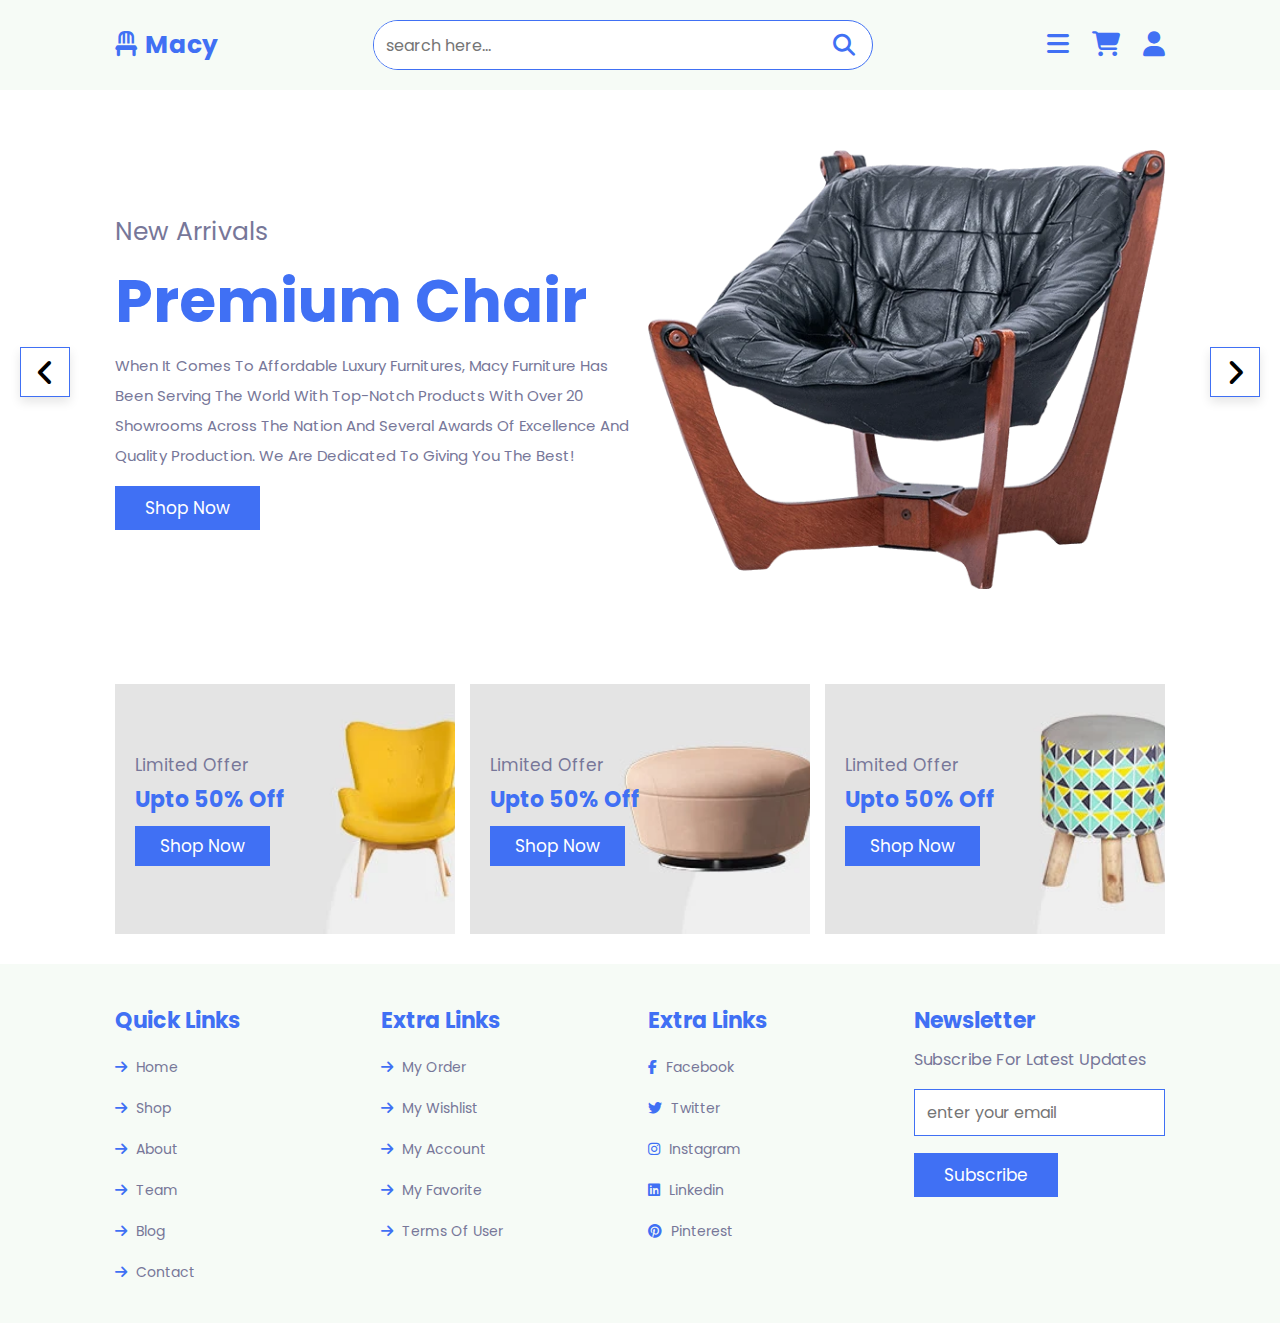
<file: index.html>
<!DOCTYPE html>
<html lang="en">

<head>
  <meta charset="UTF-8" />
  <meta http-equiv="X-UA-Compatible" content="IE=edge" />
  <meta name="viewport" content="width=device-width, initial-scale=1.0" />
  <title>Macy Furniture website</title>

  <!--font awesome-->
  <link rel="stylesheet" href="https://cdnjs.cloudflare.com/ajax/libs/font-awesome/6.2.1/css/all.min.css" />

  <!--css file-->
  <link rel="stylesheet" href="styles.css" />
</head>

<body>
  <!-- header section starts  -->
  <header class="header">
    <a href="index.html" class="logo">
      <i class="fas fa-chair"></i> Macy
    </a>

    <form action="" class="search-form">
      <input type="search" placeholder="search here..." id="search-box" />
      <label for="search-box" class="fas fa-search"></label>
    </form>

    <div class="icons">
      <div id="menu-btn" class="fas fa-bars"></div>
      <div id="search-btn" class="fas fa-search"></div>
      <div id="cart-btn" class="fas fa-shopping-cart"></div>
      <div id="login-btn" class="fas fa-user"></div>
    </div>
  </header>
  <!-- header section ends  -->

  <!-- closer btn  -->
  <div id="closer" class="fas fa-times"></div>
  <!-- navbar  -->
  <nav class="navbar">
    <a href="index.html">home</a>
    <a href="shop.html">shop</a>
    <a href="about.html">about</a>
    <a href="team.html">team</a>
    <a href="blog.html">blog</a>
    <a href="contact.html">contact</a>
  </nav>
  <!-- shopping cart  -->
  <div class="shopping-cart">
    <div class="box">
      <i class="fas fa-times"></i>
      <img src="images/cart-img-1.jpg" alt="" />
      <div class="content">
        <h3>morden furniture</h3>
        <span class="quantity"> 1 </span>
        <span class="multiply"> x </span>
        <span class="price"> $140.00 </span>
      </div>
    </div>

    <div class="box">
      <i class="fas fa-times"></i>
      <img src="images/cart-img-2.jpg" alt="" />
      <div class="content">
        <h3>morden furniture</h3>
        <span class="quantity"> 1 </span>
        <span class="multiply"> x </span>
        <span class="price"> $140.00 </span>
      </div>
    </div>

    <div class="box">
      <i class="fas fa-times"></i>
      <img src="images/cart-img-3.jpg" alt="" />
      <div class="content">
        <h3>morden furniture</h3>
        <span class="quantity"> 1 </span>
        <span class="multiply"> x </span>
        <span class="price"> $140.00 </span>
      </div>
    </div>

    <div class="box">
      <i class="fas fa-times"></i>
      <img src="images/cart-img-4.jpg" alt="" />
      <div class="content">
        <h3>morden furniture</h3>
        <span class="quantity"> 1 </span>
        <span class="multiply"> x </span>
        <span class="price"> $140.00 </span>
      </div>
    </div>

    <h3 class="total">total : <span>$560.00</span></h3>

    <a href="#" class="btn">checkout</a>
  </div>
  <!-- login form  -->
  <div class="login-form">
    <form action="">
      <h3>login form</h3>
      <input type="email" placeholder="email address" class="box" />
      <input type="password" placeholder="password" class="box" />
      <div class="remember">
        <input type="checkbox" name="" id="remember-me" />
        <label for="remember-me">remember me</label>
      </div>
      <input type="submit" value="login now" class="btn" />
      <p>forget password? <a href="#">click here</a></p>
      <p>new here? <a href="#">create account</a></p>
    </form>
  </div>
  <!-- home section starts  -->
  <section class="home">
    <div class="slides-container">
      <div class="slide active">
        <div class="content">
          <span>new arrivals</span>
          <h3>premium chair</h3>
          <p>
            When it comes to affordable luxury furnitures, Macy Furniture has been serving the world with top-notch products with
            over 20 showrooms across the nation and several awards of excellence and quality production. We are
            dedicated to giving you the best!
          </p>
          <a href="#" class="btn">shop now</a>
        </div>
        <div class="image">
          <img src="images/home1.png" alt="" />
        </div>
      </div>

      <div class="slide">
        <div class="content">
          <span>new arrivals</span>
          <h3>premium chair</h3>
          <p>
            When it comes to affordable luxury furnitures, Macy Furniture has been serving the world with top-notch products with
            over 20 showrooms across the nation and several awards of excellence and quality production. We are
            dedicated to giving you the best!
          </p>
          <a href="#" class="btn">shop now</a>
        </div>
        <div class="image">
          <img src="images/home2.png" alt="" />
        </div>
      </div>
    </div>

    <div id="slide-next" onclick="next()" class="fas fa-angle-right"></div>
    <div id="slide-prev" onclick="prev()" class="fas fa-angle-left"></div>
  </section>
  <!-- home section ends -->
  <!-- banner section starts  -->
  <section class="banner-container">
    <div class="banner">
      <img src="images/banner-1.jpg" alt="" />
      <div class="content">
        <span>limited offer</span>
        <h3>upto 50% off</h3>
        <a href="#" class="btn">shop now</a>
      </div>
    </div>

    <div class="banner">
      <img src="images/banner-2.jpg" alt="" />
      <div class="content">
        <span>limited offer</span>
        <h3>upto 50% off</h3>
        <a href="#" class="btn">shop now</a>
      </div>
    </div>

    <div class="banner">
      <img src="images/banner-3.jpg" alt="" />
      <div class="content">
        <span>limited offer</span>
        <h3>upto 50% off</h3>
        <a href="#" class="btn">shop now</a>
      </div>
    </div>
  </section>
  <!-- banner section ends -->
  <!-- footer section  -->
  <section class="footer">
    <div class="box-container">
      <div class="box">
        <h3>quick links</h3>
        <a href="index.html"> <i class="fas fa-arrow-right"></i> home</a>
        <a href="shop.html"> <i class="fas fa-arrow-right"></i> shop</a>
        <a href="about.html"> <i class="fas fa-arrow-right"></i> about</a>
        <a href="team.html"> <i class="fas fa-arrow-right"></i> team</a>
        <a href="blog.html"> <i class="fas fa-arrow-right"></i> blog</a>
        <a href="contact.html"> <i class="fas fa-arrow-right"></i> contact</a>
      </div>

      <div class="box">
        <h3>extra links</h3>
        <a href="#"> <i class="fas fa-arrow-right"></i> my order</a>
        <a href="#"> <i class="fas fa-arrow-right"></i> my wishlist</a>
        <a href="#"> <i class="fas fa-arrow-right"></i> my account</a>
        <a href="#"> <i class="fas fa-arrow-right"></i> my favorite</a>
        <a href="#"> <i class="fas fa-arrow-right"></i> terms of user</a>
      </div>

      <div class="box">
        <h3>extra links</h3>
        <a href="#"> <i class="fab fa-facebook-f"></i> facebook</a>
        <a href="#"> <i class="fab fa-twitter"></i> twitter</a>
        <a href="#"> <i class="fab fa-instagram"></i> instagram</a>
        <a href="#"> <i class="fab fa-linkedin"></i> linkedin</a>
        <a href="#"> <i class="fab fa-pinterest"></i> pinterest</a>
      </div>

      <div class="box">
        <h3>newsletter</h3>
        <p>subscribe for latest updates</p>
        <form action="">
          <input type="email" name="" placeholder="enter your email" id="" />
          <input type="submit" value="subscribe" class="btn" />
        </form>
      </div>
    </div>
  </section>
  <!--script file-->
  <script src="app.js"></script>
</body>

</html>
</file>
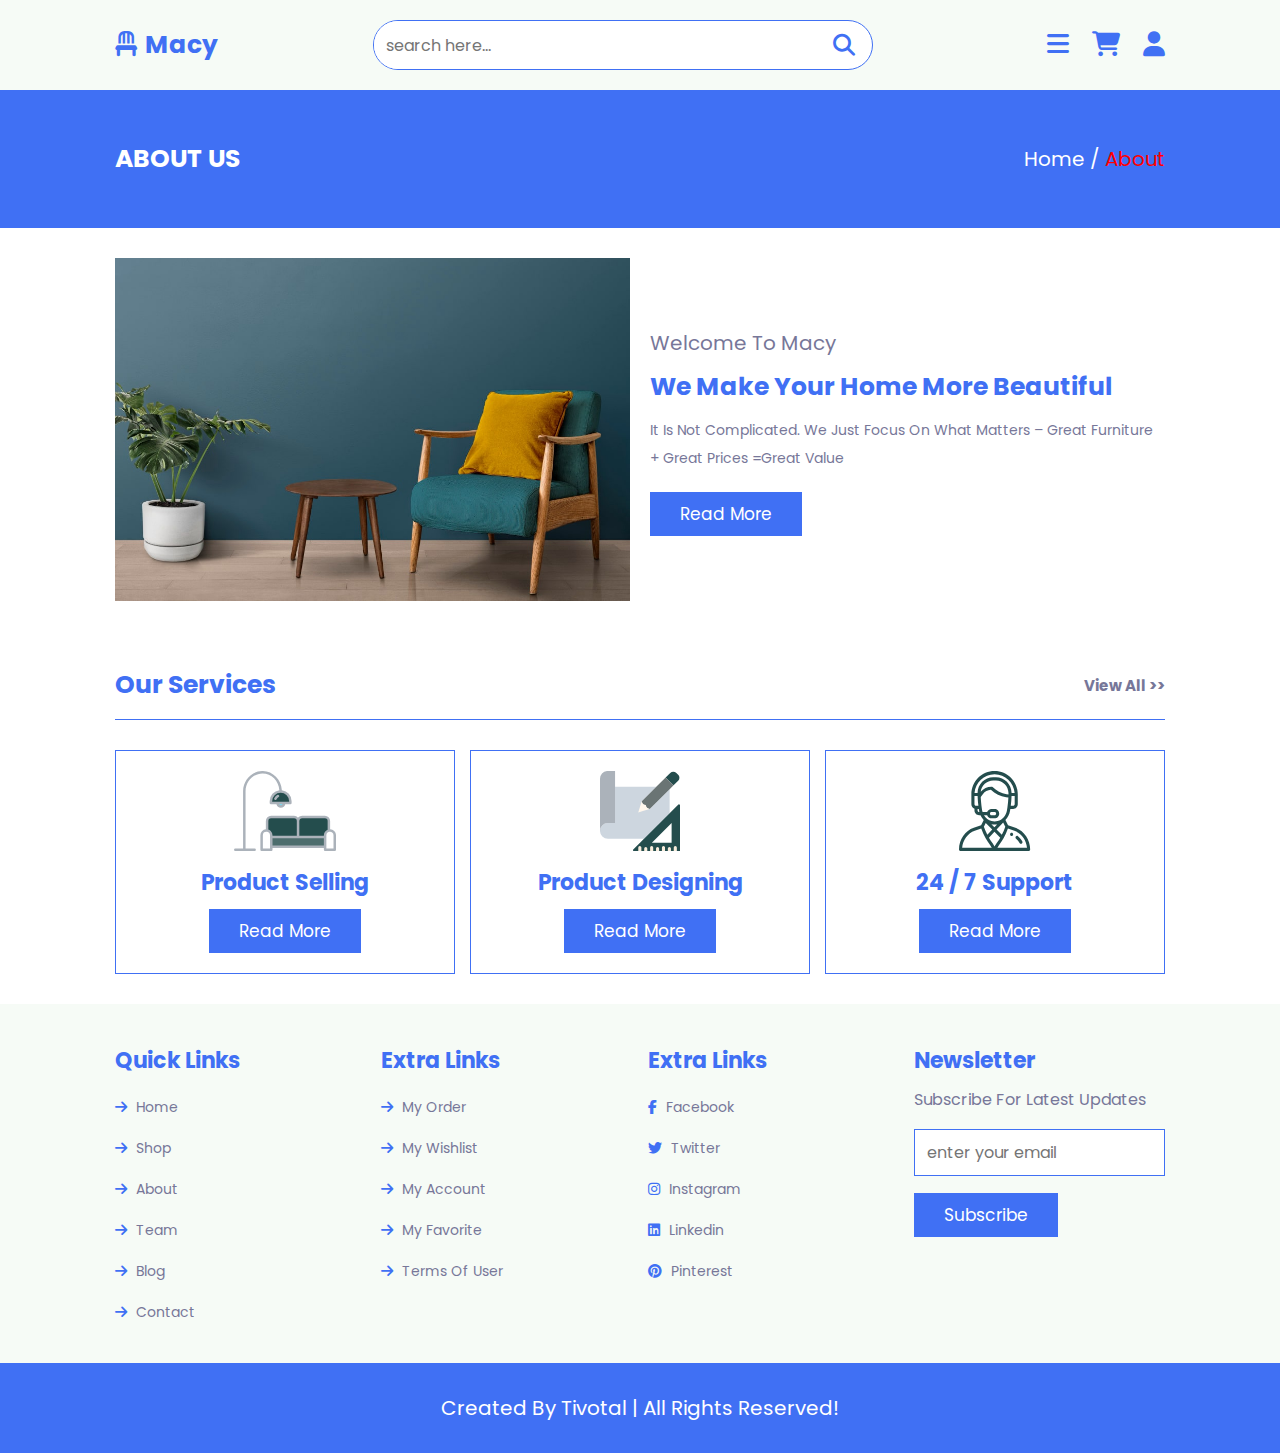
<file: about.html>
<!DOCTYPE html>
<html lang="en">
  <head>
    <meta charset="UTF-8" />
    <meta http-equiv="X-UA-Compatible" content="IE=edge" />
    <meta name="viewport" content="width=device-width, initial-scale=1.0" />
    <title>About - Macy</title>

    <!--font awesome-->
    <link
      rel="stylesheet"
      href="https://cdnjs.cloudflare.com/ajax/libs/font-awesome/6.2.1/css/all.min.css"
    />

    <!--css file-->
    <link rel="stylesheet" href="styles.css" />
  </head>
  <body>
    <!-- header section starts  -->
    <header class="header">
      <a href="index.html" class="logo">
        <i class="fas fa-chair"></i> Macy
      </a>

      <form action="" class="search-form">
        <input type="search" placeholder="search here..." id="search-box" />
        <label for="search-box" class="fas fa-search"></label>
      </form>

      <div class="icons">
        <div id="menu-btn" class="fas fa-bars"></div>
        <div id="search-btn" class="fas fa-search"></div>
        <div id="cart-btn" class="fas fa-shopping-cart"></div>
        <div id="login-btn" class="fas fa-user"></div>
      </div>
    </header>
    <!-- header section ends  -->

    <!-- closer btn  -->
    <div id="closer" class="fas fa-times"></div>
    <!-- navbar  -->
    <nav class="navbar">
      <a href="index.html">home</a>
      <a href="shop.html">shop</a>
      <a href="about.html">about</a>
      <a href="team.html">team</a>
      <a href="blog.html">blog</a>
      <a href="contact.html">contact</a>
    </nav>
    <!-- shopping cart  -->
    <div class="shopping-cart">
      <div class="box">
        <i class="fas fa-times"></i>
        <img src="images/cart-img-1.jpg" alt="" />
        <div class="content">
          <h3>morden furniture</h3>
          <span class="quantity"> 1 </span>
          <span class="multiply"> x </span>
          <span class="price"> $140.00 </span>
        </div>
      </div>

      <div class="box">
        <i class="fas fa-times"></i>
        <img src="images/cart-img-2.jpg" alt="" />
        <div class="content">
          <h3>morden furniture</h3>
          <span class="quantity"> 1 </span>
          <span class="multiply"> x </span>
          <span class="price"> $140.00 </span>
        </div>
      </div>

      <div class="box">
        <i class="fas fa-times"></i>
        <img src="images/cart-img-3.jpg" alt="" />
        <div class="content">
          <h3>morden furniture</h3>
          <span class="quantity"> 1 </span>
          <span class="multiply"> x </span>
          <span class="price"> $140.00 </span>
        </div>
      </div>

      <div class="box">
        <i class="fas fa-times"></i>
        <img src="images/cart-img-4.jpg" alt="" />
        <div class="content">
          <h3>morden furniture</h3>
          <span class="quantity"> 1 </span>
          <span class="multiply"> x </span>
          <span class="price"> $140.00 </span>
        </div>
      </div>

      <h3 class="total">total : <span>$560.00</span></h3>

      <a href="#" class="btn">checkout</a>
    </div>

    <!-- login form  -->
    <div class="login-form">
      <form action="">
        <h3>login form</h3>
        <input type="email" placeholder="email address" class="box" />
        <input type="password" placeholder="password" class="box" />
        <div class="remember">
          <input type="checkbox" name="" id="remember-me" />
          <label for="remember-me">remember me</label>
        </div>
        <input type="submit" value="login now" class="btn" />
        <p>forget password? <a href="#">click here</a></p>
        <p>new here? <a href="#">create account</a></p>
      </form>
    </div>

    <section class="heading">
      <h3>about us</h3>
      <p><a href="index.html">home</a> / <span>about</span></p>
    </section>

    <section class="about">
      <div class="image">
        <img src="images/about-img.jpg" alt="" />
      </div>

      <div class="content">
        <span>welcome to Macy</span>
        <h3>we make your home more beautiful</h3>
        <p>
           It is not complicated. We just focus on what matters – great furniture + great prices =Great Value
        </p>
        <a href="#" class="btn">read more</a>
      </div>
    </section>

    <section class="services">
      <h1 class="title">
        <span>our services</span> <a href="#">view all >></a>
      </h1>

      <div class="box-container">
        <div class="box">
          <img src="images/serv-1.svg" alt="" />
          <h3>product selling</h3>
          <a href="#" class="btn">read more</a>
        </div>

        <div class="box">
          <img src="images/serv-2.svg" alt="" />
          <h3>product designing</h3>
          <a href="#" class="btn">read more</a>
        </div>

        <div class="box">
          <img src="images/serv-3.svg" alt="" />
          <h3>24 / 7 support</h3>
          <a href="#" class="btn">read more</a>
        </div>
      </div>
    </section>

    <!-- footer section  -->
    <section class="footer">
      <div class="box-container">
        <div class="box">
          <h3>quick links</h3>
          <a href="index.html"> <i class="fas fa-arrow-right"></i> home</a>
          <a href="shop.html"> <i class="fas fa-arrow-right"></i> shop</a>
          <a href="about.html"> <i class="fas fa-arrow-right"></i> about</a>
          <a href="team.html"> <i class="fas fa-arrow-right"></i> team</a>
          <a href="blog.html"> <i class="fas fa-arrow-right"></i> blog</a>
          <a href="contact.html"> <i class="fas fa-arrow-right"></i> contact</a>
        </div>

        <div class="box">
          <h3>extra links</h3>
          <a href="#"> <i class="fas fa-arrow-right"></i> my order</a>
          <a href="#"> <i class="fas fa-arrow-right"></i> my wishlist</a>
          <a href="#"> <i class="fas fa-arrow-right"></i> my account</a>
          <a href="#"> <i class="fas fa-arrow-right"></i> my favorite</a>
          <a href="#"> <i class="fas fa-arrow-right"></i> terms of user</a>
        </div>

        <div class="box">
          <h3>extra links</h3>
          <a href="#"> <i class="fab fa-facebook-f"></i> facebook</a>
          <a href="#"> <i class="fab fa-twitter"></i> twitter</a>
          <a href="#"> <i class="fab fa-instagram"></i> instagram</a>
          <a href="#"> <i class="fab fa-linkedin"></i> linkedin</a>
          <a href="#"> <i class="fab fa-pinterest"></i> pinterest</a>
        </div>

        <div class="box">
          <h3>newsletter</h3>
          <p>subscribe for latest updates</p>
          <form action="">
            <input type="email" name="" placeholder="enter your email" id="" />
            <input type="submit" value="subscribe" class="btn" />
          </form>
        </div>
      </div>
    </section>

    <section class="credit">created by Tivotal | all rights reserved!</section>
    <script src="app.js"></script>
  </body>
</html>
</file>
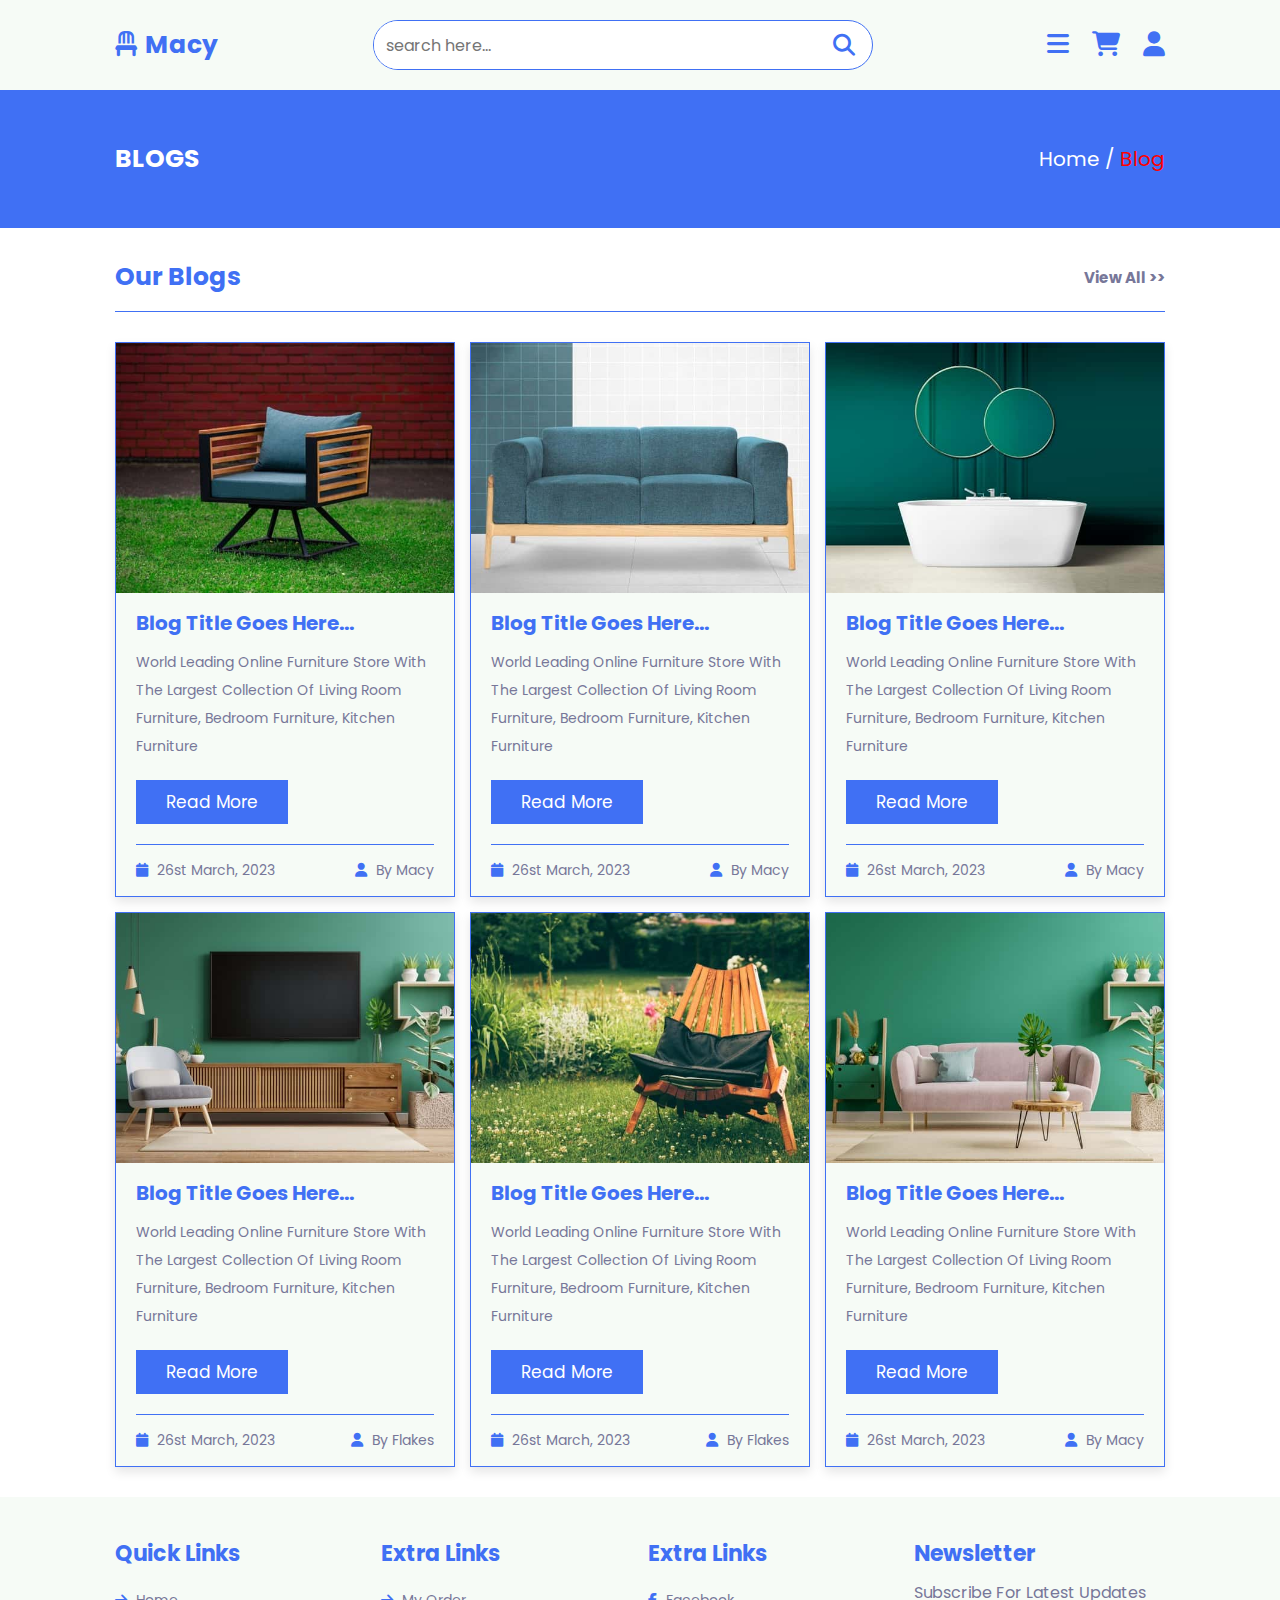
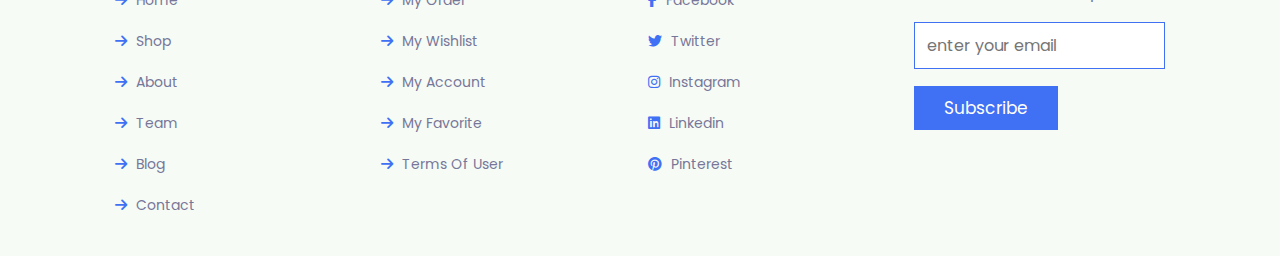
<file: blog.html>
<!DOCTYPE html>
<html lang="en">
  <head>
    <meta charset="UTF-8" />
    <meta http-equiv="X-UA-Compatible" content="IE=edge" />
    <meta name="viewport" content="width=device-width, initial-scale=1.0" />
    <title>Blog - Macy</title>

    <!--font awesome-->
    <link
      rel="stylesheet"
      href="https://cdnjs.cloudflare.com/ajax/libs/font-awesome/6.2.1/css/all.min.css"
    />

    <!--css file-->
    <link rel="stylesheet" href="styles.css" />
  </head>
  <body>
    <!-- header section starts  -->
    <header class="header">
      <a href="index.html" class="logo">
        <i class="fas fa-chair"></i> Macy
      </a>

      <form action="" class="search-form">
        <input type="search" placeholder="search here..." id="search-box" />
        <label for="search-box" class="fas fa-search"></label>
      </form>

      <div class="icons">
        <div id="menu-btn" class="fas fa-bars"></div>
        <div id="search-btn" class="fas fa-search"></div>
        <div id="cart-btn" class="fas fa-shopping-cart"></div>
        <div id="login-btn" class="fas fa-user"></div>
      </div>
    </header>
    <!-- header section ends  -->

    <!-- closer btn  -->

    <div id="closer" class="fas fa-times"></div>

    <!-- navbar  -->
    <nav class="navbar">
      <a href="index.html">home</a>
      <a href="shop.html">shop</a>
      <a href="about.html">about</a>
      <a href="team.html">team</a>
      <a href="blog.html">blog</a>
      <a href="contact.html">contact</a>
    </nav>
    <!-- shopping cart  -->
    <div class="shopping-cart">
      <div class="box">
        <i class="fas fa-times"></i>
        <img src="images/cart-img-1.jpg" alt="" />
        <div class="content">
          <h3>morden furniture</h3>
          <span class="quantity"> 1 </span>
          <span class="multiply"> x </span>
          <span class="price"> $140.00 </span>
        </div>
      </div>

      <div class="box">
        <i class="fas fa-times"></i>
        <img src="images/cart-img-2.jpg" alt="" />
        <div class="content">
          <h3>morden furniture</h3>
          <span class="quantity"> 1 </span>
          <span class="multiply"> x </span>
          <span class="price"> $140.00 </span>
        </div>
      </div>

      <div class="box">
        <i class="fas fa-times"></i>
        <img src="images/cart-img-3.jpg" alt="" />
        <div class="content">
          <h3>morden furniture</h3>
          <span class="quantity"> 1 </span>
          <span class="multiply"> x </span>
          <span class="price"> $140.00 </span>
        </div>
      </div>

      <div class="box">
        <i class="fas fa-times"></i>
        <img src="images/cart-img-4.jpg" alt="" />
        <div class="content">
          <h3>morden furniture</h3>
          <span class="quantity"> 1 </span>
          <span class="multiply"> x </span>
          <span class="price"> $140.00 </span>
        </div>
      </div>

      <h3 class="total">total : <span>$560.00</span></h3>

      <a href="#" class="btn">checkout</a>
    </div>
    <!-- login form  -->
    <div class="login-form">
      <form action="">
        <h3>login form</h3>
        <input type="email" placeholder="email address" class="box" />
        <input type="password" placeholder="password" class="box" />
        <div class="remember">
          <input type="checkbox" name="" id="remember-me" />
          <label for="remember-me">remember me</label>
        </div>
        <input type="submit" value="login now" class="btn" />
        <p>forget password? <a href="#">click here</a></p>
        <p>new here? <a href="#">create account</a></p>
      </form>
    </div>

    <section class="heading">
      <h3>blogs</h3>
      <p><a href="index.html">home</a> / <span>blog</span></p>
    </section>

    <section class="blog">
      <h1 class="title"><span>our blogs</span> <a href="#">view all >></a></h1>

      <div class="box-container">
        <div class="box">
          <div class="image">
            <img src="images/blog-1.jpg" alt="" />
          </div>
          <div class="content">
            <h3>blog title goes here...</h3>
            <p>
              world leading online furniture store with the largest collection of living room furniture, bedroom furniture, kitchen furniture
            </p>
            <a href="#" class="btn">read more</a>
            <div class="icons">
              <a href="#"> <i class="fas fa-calendar"></i> 26st March, 2023 </a>
              <a href="#"> <i class="fas fa-user"></i> by Macy </a>
            </div>
          </div>
        </div>

        <div class="box">
          <div class="image">
            <img src="images/blog-2.jpg" alt="" />
          </div>
          <div class="content">
            <h3>blog title goes here...</h3>
            <p>
              world leading online furniture store with the largest collection of living room furniture, bedroom furniture, kitchen furniture
            </p>
            <a href="#" class="btn">read more</a>
            <div class="icons">
              <a href="#"> <i class="fas fa-calendar"></i> 26st March, 2023 </a>
              <a href="#"> <i class="fas fa-user"></i> by Macy </a>
            </div>
          </div>
        </div>

        <div class="box">
          <div class="image">
            <img src="images/blog-3.jpg" alt="" />
          </div>
          <div class="content">
            <h3>blog title goes here...</h3>
            <p>
              world leading online furniture store with the largest collection of living room furniture, bedroom furniture, kitchen furniture
            </p>
            <a href="#" class="btn">read more</a>
            <div class="icons">
              <a href="#"> <i class="fas fa-calendar"></i> 26st March, 2023 </a>
              <a href="#"> <i class="fas fa-user"></i> by Macy </a>
            </div>
          </div>
        </div>

        <div class="box">
          <div class="image">
            <img src="images/blog-4.jpg" alt="" />
          </div>
          <div class="content">
            <h3>blog title goes here...</h3>
            <p>
              world leading online furniture store with the largest collection of living room furniture, bedroom furniture, kitchen furniture
            </p>
            <a href="#" class="btn">read more</a>
            <div class="icons">
              <a href="#"> <i class="fas fa-calendar"></i> 26st March, 2023 </a>
              <a href="#"> <i class="fas fa-user"></i> by flakes </a>
            </div>
          </div>
        </div>

        <div class="box">
          <div class="image">
            <img src="images/blog-5.jpg" alt="" />
          </div>
          <div class="content">
            <h3>blog title goes here...</h3>
            <p>
              world leading online furniture store with the largest collection of living room furniture, bedroom furniture, kitchen furniture
            </p>
            <a href="#" class="btn">read more</a>
            <div class="icons">
              <a href="#"> <i class="fas fa-calendar"></i> 26st March, 2023 </a>
              <a href="#"> <i class="fas fa-user"></i> by flakes </a>
            </div>
          </div>
        </div>

        <div class="box">
          <div class="image">
            <img src="images/blog-6.jpg" alt="" />
          </div>
          <div class="content">
            <h3>blog title goes here...</h3>
            <p>
              world leading online furniture store with the largest collection of living room furniture, bedroom furniture, kitchen furniture
            </p>
            <a href="#" class="btn">read more</a>
            <div class="icons">
              <a href="#"> <i class="fas fa-calendar"></i> 26st March, 2023 </a>
              <a href="#"> <i class="fas fa-user"></i> by Macy </a>
            </div>
          </div>
        </div>
      </div>
    </section>

    <!-- footer section  -->
    <section class="footer">
      <div class="box-container">
        <div class="box">
          <h3>quick links</h3>
          <a href="index.html"> <i class="fas fa-arrow-right"></i> home</a>
          <a href="shop.html"> <i class="fas fa-arrow-right"></i> shop</a>
          <a href="about.html"> <i class="fas fa-arrow-right"></i> about</a>
          <a href="team.html"> <i class="fas fa-arrow-right"></i> team</a>
          <a href="blog.html"> <i class="fas fa-arrow-right"></i> blog</a>
          <a href="contact.html"> <i class="fas fa-arrow-right"></i> contact</a>
        </div>

        <div class="box">
          <h3>extra links</h3>
          <a href="#"> <i class="fas fa-arrow-right"></i> my order</a>
          <a href="#"> <i class="fas fa-arrow-right"></i> my wishlist</a>
          <a href="#"> <i class="fas fa-arrow-right"></i> my account</a>
          <a href="#"> <i class="fas fa-arrow-right"></i> my favorite</a>
          <a href="#"> <i class="fas fa-arrow-right"></i> terms of user</a>
        </div>

        <div class="box">
          <h3>extra links</h3>
          <a href="#"> <i class="fab fa-facebook-f"></i> facebook</a>
          <a href="#"> <i class="fab fa-twitter"></i> twitter</a>
          <a href="#"> <i class="fab fa-instagram"></i> instagram</a>
          <a href="#"> <i class="fab fa-linkedin"></i> linkedin</a>
          <a href="#"> <i class="fab fa-pinterest"></i> pinterest</a>
        </div>

        <div class="box">
          <h3>newsletter</h3>
          <p>subscribe for latest updates</p>
          <form action="">
            <input type="email" name="" placeholder="enter your email" id="" />
            <input type="submit" value="subscribe" class="btn" />
          </form>
        </div>
      </div>
    </section>
    <script src="app.js"></script>
  </body>
</html>
</file>
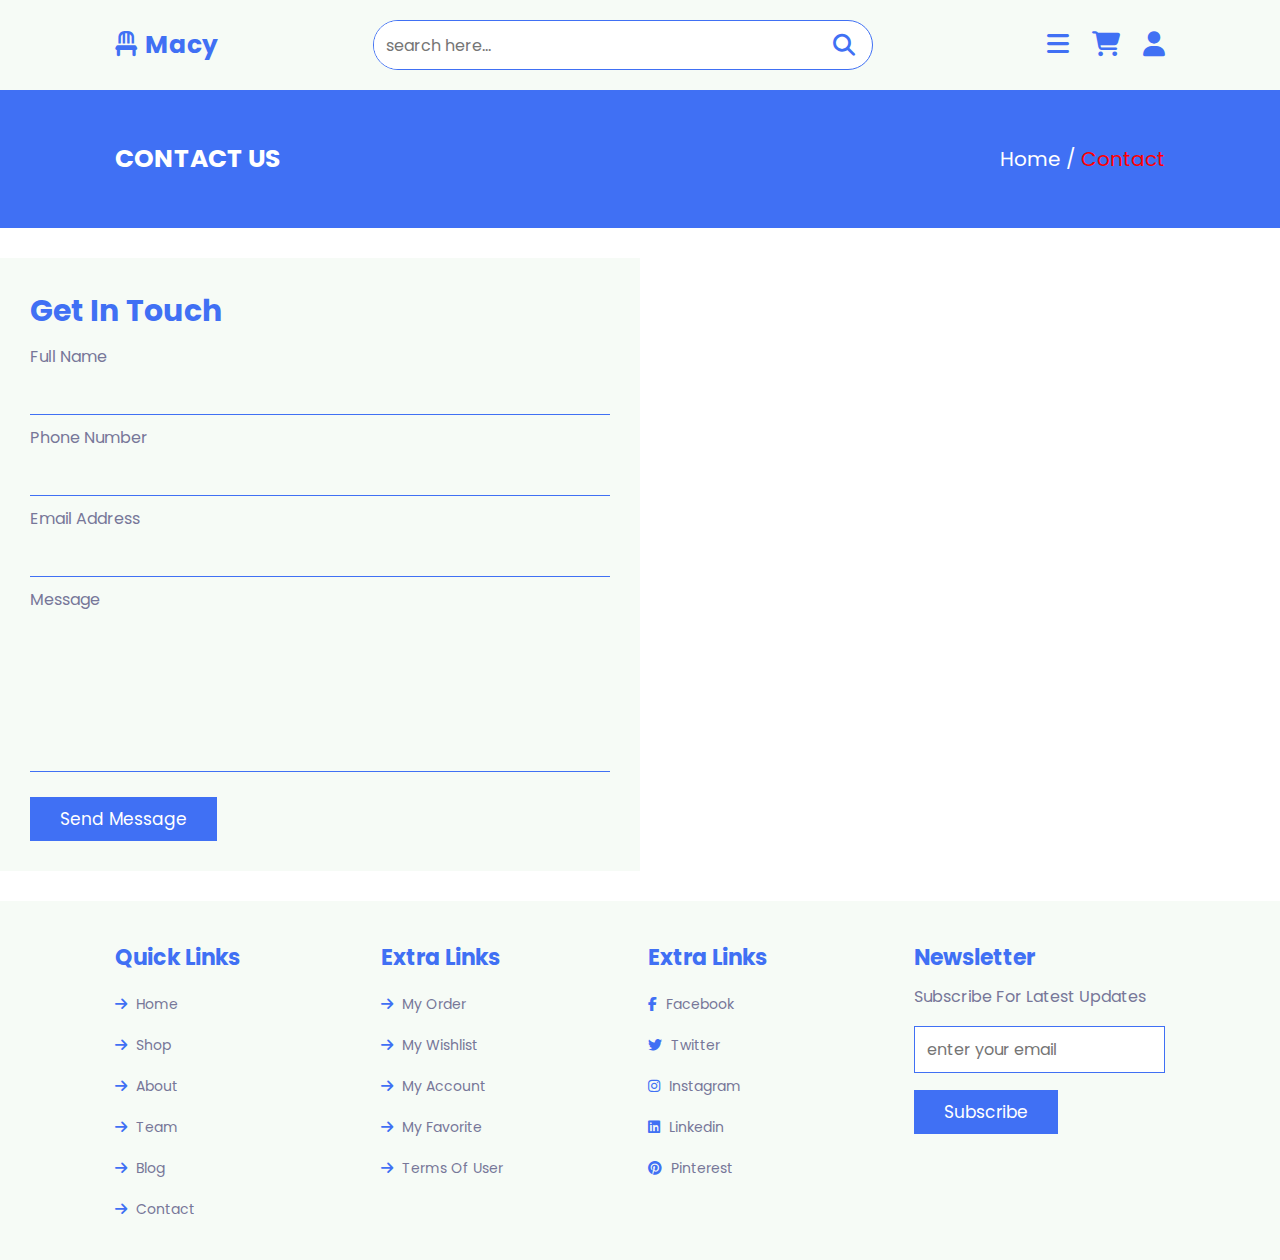
<file: contact.html>
<!DOCTYPE html>
<html lang="en">
  <head>
    <meta charset="UTF-8" />
    <meta http-equiv="X-UA-Compatible" content="IE=edge" />
    <meta name="viewport" content="width=device-width, initial-scale=1.0" />
    <title>Contact - Macy</title>

    <!--font awesome-->
    <link
      rel="stylesheet"
      href="https://cdnjs.cloudflare.com/ajax/libs/font-awesome/6.2.1/css/all.min.css"
    />

    <!--css file-->
    <link rel="stylesheet" href="styles.css" />
  </head>
  <body>
    <!-- header section starts  -->
    <header class="header">
      <a href="index.html" class="logo">
        <i class="fas fa-chair"></i> Macy
      </a>

      <form action="" class="search-form">
        <input type="search" placeholder="search here..." id="search-box" />
        <label for="search-box" class="fas fa-search"></label>
      </form>

      <div class="icons">
        <div id="menu-btn" class="fas fa-bars"></div>
        <div id="search-btn" class="fas fa-search"></div>
        <div id="cart-btn" class="fas fa-shopping-cart"></div>
        <div id="login-btn" class="fas fa-user"></div>
      </div>
    </header>
    <!-- header section ends  -->
    <!-- closer btn  -->
    <div id="closer" class="fas fa-times"></div>
    <!-- navbar  -->
    <nav class="navbar">
      <a href="index.html">home</a>
      <a href="shop.html">shop</a>
      <a href="about.html">about</a>
      <a href="team.html">team</a>
      <a href="blog.html">blog</a>
      <a href="contact.html">contact</a>
    </nav>
    <!-- shopping cart  -->
    <div class="shopping-cart">
      <div class="box">
        <i class="fas fa-times"></i>
        <img src="images/cart-img-1.jpg" alt="" />
        <div class="content">
          <h3>morden furniture</h3>
          <span class="quantity"> 1 </span>
          <span class="multiply"> x </span>
          <span class="price"> $140.00 </span>
        </div>
      </div>

      <div class="box">
        <i class="fas fa-times"></i>
        <img src="images/cart-img-2.jpg" alt="" />
        <div class="content">
          <h3>morden furniture</h3>
          <span class="quantity"> 1 </span>
          <span class="multiply"> x </span>
          <span class="price"> $140.00 </span>
        </div>
      </div>

      <div class="box">
        <i class="fas fa-times"></i>
        <img src="images/cart-img-3.jpg" alt="" />
        <div class="content">
          <h3>morden furniture</h3>
          <span class="quantity"> 1 </span>
          <span class="multiply"> x </span>
          <span class="price"> $140.00 </span>
        </div>
      </div>

      <div class="box">
        <i class="fas fa-times"></i>
        <img src="images/cart-img-4.jpg" alt="" />
        <div class="content">
          <h3>morden furniture</h3>
          <span class="quantity"> 1 </span>
          <span class="multiply"> x </span>
          <span class="price"> $140.00 </span>
        </div>
      </div>

      <h3 class="total">total : <span>$560.00</span></h3>

      <a href="#" class="btn">checkout</a>
    </div>

    <!-- login form  -->

    <div class="login-form">
      <form action="">
        <h3>login form</h3>
        <input type="email" placeholder="email address" class="box" />
        <input type="password" placeholder="password" class="box" />
        <div class="remember">
          <input type="checkbox" name="" id="remember-me" />
          <label for="remember-me">remember me</label>
        </div>
        <input type="submit" value="login now" class="btn" />
        <p>forget password? <a href="#">click here</a></p>
        <p>new here? <a href="#">create account</a></p>
      </form>
    </div>

    <section class="heading">
      <h3>contact us</h3>
      <p><a href="index.html">home</a> / <span>contact</span></p>
    </section>

    <div class="contact">
      <form action="">
        <h3>get in touch</h3>
        <span>full name</span>
        <input type="text" class="box" />
        <span>phone number</span>
        <input type="tel" class="box" />
        <span>email address</span>
        <input type="email" class="box" />
        <span>message</span>
        <textarea class="box" name="" id="" cols="30" rows="10"></textarea>
        <input type="submit" value="send message" class="btn" />
      </form>

      <iframe
        class="map"
        src="https://www.google.com/maps/embed?pb=!1m18!1m12!1m3!1d248849.88653974442!2d77.49085330104764!3d12.953959987466954!2m3!1f0!2f0!3f0!3m2!1i1024!2i768!4f13.1!3m3!1m2!1s0x3bae1670c9b44e6d%3A0xf8dfc3e8517e4fe0!2sBengaluru%2C%20Karnataka!5e0!3m2!1sen!2sin!4v1679054913447!5m2!1sen!2sin"
        allowfullscreen=""
        loading="lazy"
      ></iframe>
    </div>
    <!-- footer section  -->
    <section class="footer">
      <div class="box-container">
        <div class="box">
          <h3>quick links</h3>
          <a href="index.html"> <i class="fas fa-arrow-right"></i> home</a>
          <a href="shop.html"> <i class="fas fa-arrow-right"></i> shop</a>
          <a href="about.html"> <i class="fas fa-arrow-right"></i> about</a>
          <a href="team.html"> <i class="fas fa-arrow-right"></i> team</a>
          <a href="blog.html"> <i class="fas fa-arrow-right"></i> blog</a>
          <a href="contact.html"> <i class="fas fa-arrow-right"></i> contact</a>
        </div>

        <div class="box">
          <h3>extra links</h3>
          <a href="#"> <i class="fas fa-arrow-right"></i> my order</a>
          <a href="#"> <i class="fas fa-arrow-right"></i> my wishlist</a>
          <a href="#"> <i class="fas fa-arrow-right"></i> my account</a>
          <a href="#"> <i class="fas fa-arrow-right"></i> my favorite</a>
          <a href="#"> <i class="fas fa-arrow-right"></i> terms of user</a>
        </div>

        <div class="box">
          <h3>extra links</h3>
          <a href="#"> <i class="fab fa-facebook-f"></i> facebook</a>
          <a href="#"> <i class="fab fa-twitter"></i> twitter</a>
          <a href="#"> <i class="fab fa-instagram"></i> instagram</a>
          <a href="#"> <i class="fab fa-linkedin"></i> linkedin</a>
          <a href="#"> <i class="fab fa-pinterest"></i> pinterest</a>
        </div>

        <div class="box">
          <h3>newsletter</h3>
          <p>subscribe for latest updates</p>
          <form action="">
            <input type="email" name="" placeholder="enter your email" id="" />
            <input type="submit" value="subscribe" class="btn" />
          </form>
        </div>
      </div>
    </section>
    <script src="app.js"></script>
  </body>
</html>
</file>
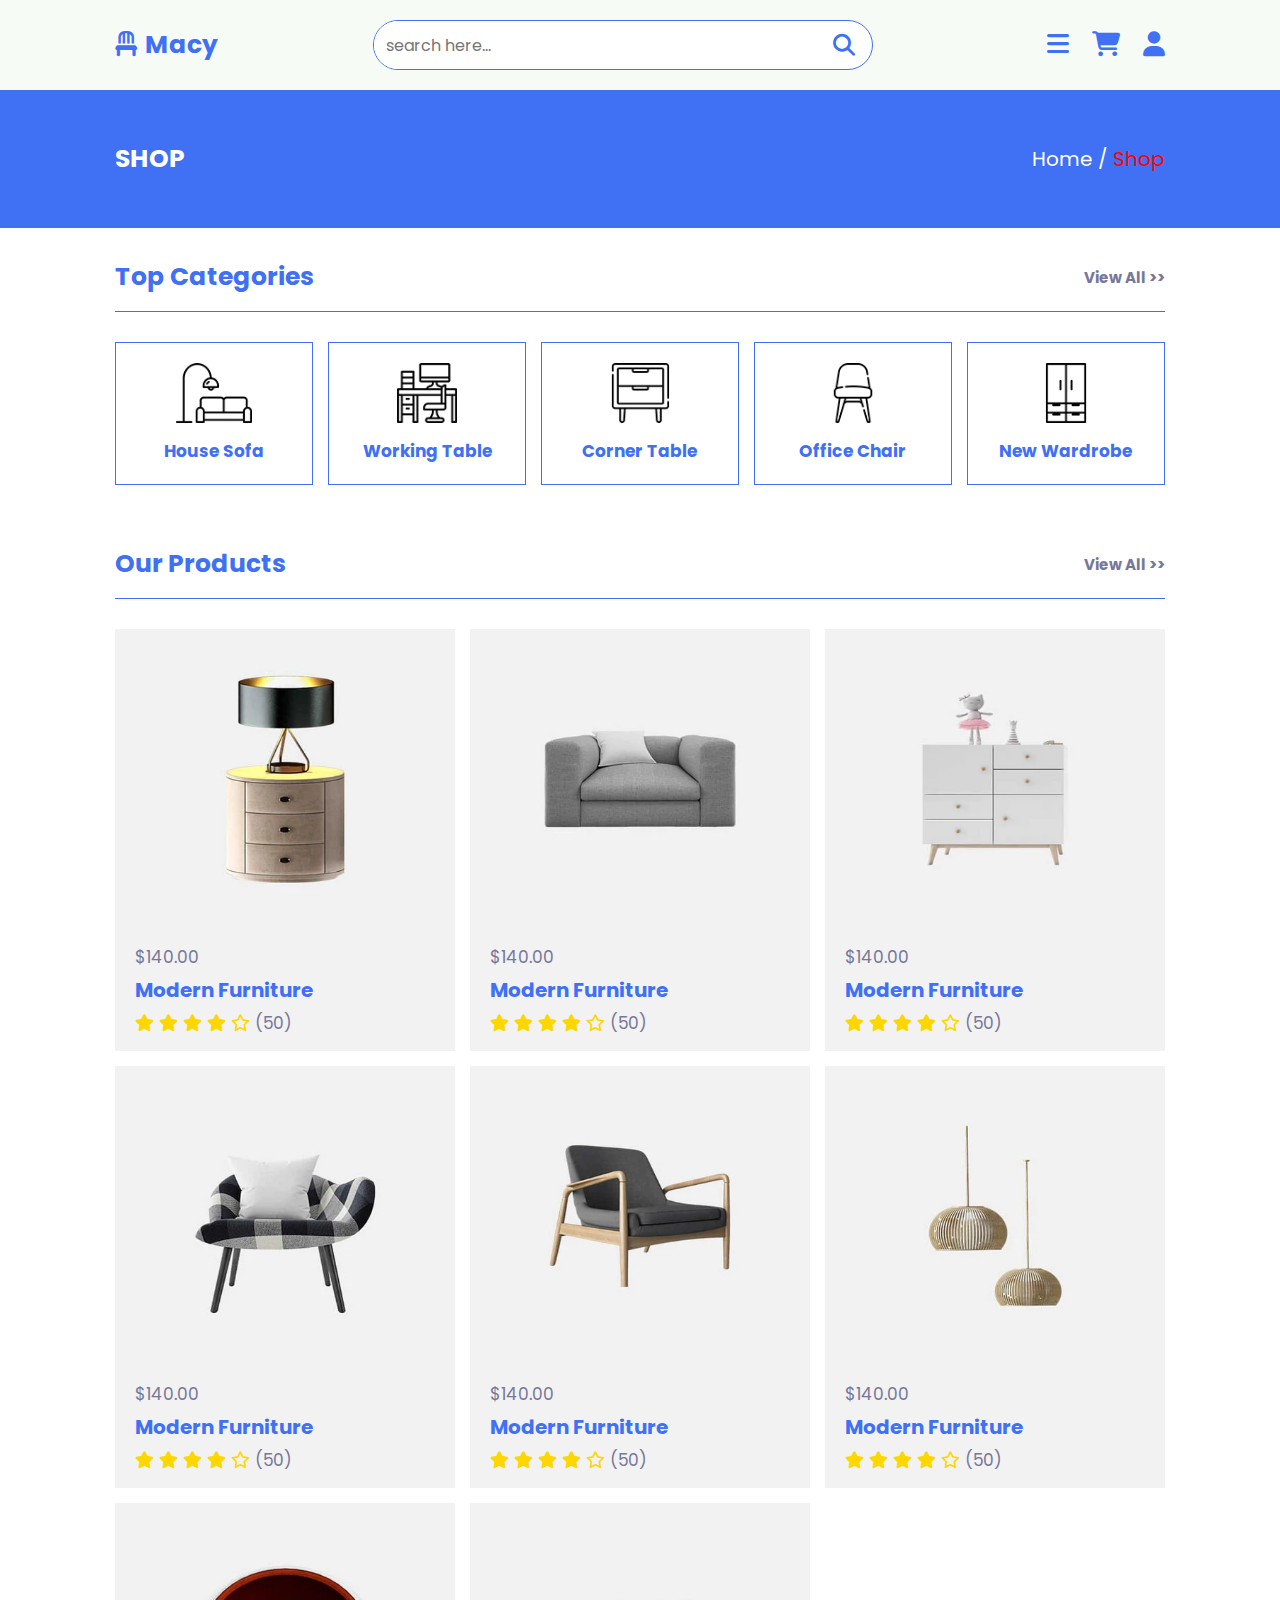
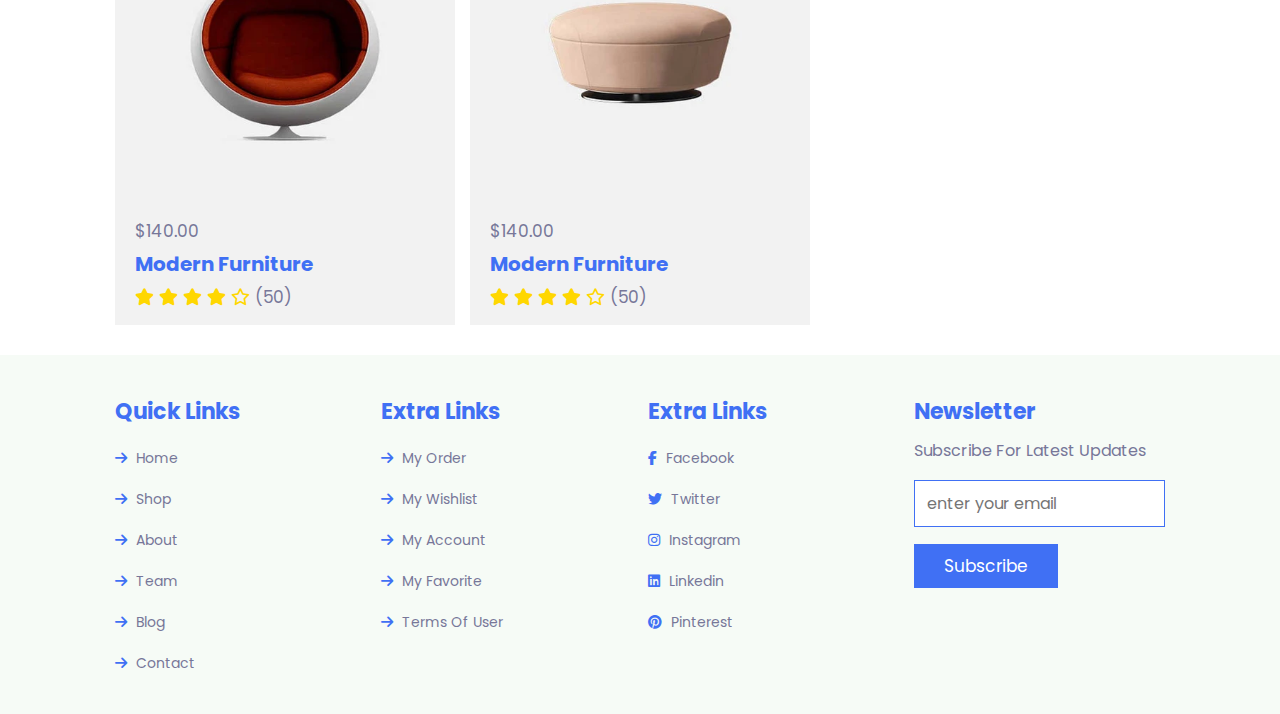
<file: shop.html>
<!DOCTYPE html>
<html lang="en">
  <head>
    <meta charset="UTF-8" />
    <meta http-equiv="X-UA-Compatible" content="IE=edge" />
    <meta name="viewport" content="width=device-width, initial-scale=1.0" />
    <title>Shop - Macy</title>

    <!--font awesome-->
    <link
      rel="stylesheet"
      href="https://cdnjs.cloudflare.com/ajax/libs/font-awesome/6.2.1/css/all.min.css"
    />

    <!--css file-->
    <link rel="stylesheet" href="styles.css" />
  </head>
  <body>
    <!-- header section starts  -->
    <header class="header">
      <a href="index.html" class="logo">
        <i class="fas fa-chair"></i> Macy
      </a>

      <form action="" class="search-form">
        <input type="search" placeholder="search here..." id="search-box" />
        <label for="search-box" class="fas fa-search"></label>
      </form>

      <div class="icons">
        <div id="menu-btn" class="fas fa-bars"></div>
        <div id="search-btn" class="fas fa-search"></div>
        <div id="cart-btn" class="fas fa-shopping-cart"></div>
        <div id="login-btn" class="fas fa-user"></div>
      </div>
    </header>
    <!-- header section ends  -->

    <!-- closer btn  -->
    <div id="closer" class="fas fa-times"></div>
    <!-- navbar  -->

    <nav class="navbar">
      <a href="index.html">home</a>
      <a href="shop.html">shop</a>
      <a href="about.html">about</a>
      <a href="team.html">team</a>
      <a href="blog.html">blog</a>
      <a href="contact.html">contact</a>
    </nav>

    <!-- shopping cart  -->
    <div class="shopping-cart">
      <div class="box">
        <i class="fas fa-times"></i>
        <img src="images/cart-img-1.jpg" alt="" />
        <div class="content">
          <h3>morden furniture</h3>
          <span class="quantity"> 1 </span>
          <span class="multiply"> x </span>
          <span class="price"> $140.00 </span>
        </div>
      </div>

      <div class="box">
        <i class="fas fa-times"></i>
        <img src="images/cart-img-2.jpg" alt="" />
        <div class="content">
          <h3>morden furniture</h3>
          <span class="quantity"> 1 </span>
          <span class="multiply"> x </span>
          <span class="price"> $140.00 </span>
        </div>
      </div>

      <div class="box">
        <i class="fas fa-times"></i>
        <img src="images/cart-img-3.jpg" alt="" />
        <div class="content">
          <h3>morden furniture</h3>
          <span class="quantity"> 1 </span>
          <span class="multiply"> x </span>
          <span class="price"> $140.00 </span>
        </div>
      </div>

      <div class="box">
        <i class="fas fa-times"></i>
        <img src="images/cart-img-4.jpg" alt="" />
        <div class="content">
          <h3>morden furniture</h3>
          <span class="quantity"> 1 </span>
          <span class="multiply"> x </span>
          <span class="price"> $140.00 </span>
        </div>
      </div>

      <h3 class="total">total : <span>$560.00</span></h3>

      <a href="#" class="btn">checkout</a>
    </div>

    <!-- login form  -->

    <div class="login-form">
      <form action="">
        <h3>login form</h3>
        <input type="email" placeholder="email address" class="box" />
        <input type="password" placeholder="password" class="box" />
        <div class="remember">
          <input type="checkbox" name="" id="remember-me" />
          <label for="remember-me">remember me</label>
        </div>
        <input type="submit" value="login now" class="btn" />
        <p>forget password? <a href="#">click here</a></p>
        <p>new here? <a href="#">create account</a></p>
      </form>
    </div>

    <section class="heading">
      <h3>shop</h3>
      <p><a href="index.html">home</a> / <span>shop</span></p>
    </section>

    <section class="category">
      <h1 class="title">
        <span>top categories</span> <a href="#">view all >></a>
      </h1>

      <div class="box-container">
        <a href="#" class="box">
          <img src="images/icon-1.png" alt="" />
          <h3>house sofa</h3>
        </a>

        <a href="#" class="box">
          <img src="images/icon-2.png" alt="" />
          <h3>working table</h3>
        </a>

        <a href="#" class="box">
          <img src="images/icon-3.png" alt="" />
          <h3>corner table</h3>
        </a>

        <a href="#" class="box">
          <img src="images/icon-4.png" alt="" />
          <h3>office chair</h3>
        </a>

        <a href="#" class="box">
          <img src="images/icon-5.png" alt="" />
          <h3>new wardrobe</h3>
        </a>
      </div>
    </section>

    <section class="products">
      <h1 class="title">
        <span>our products</span> <a href="#">view all >></a>
      </h1>

      <div class="box-container">
        <div class="box">
          <div class="icons">
            <a href="#" class="fas fa-shopping-cart"></a>
            <a href="#" class="fas fa-heart"></a>
            <a href="#" class="fas fa-eye"></a>
          </div>
          <div class="image">
            <img src="images/product-1.jpg" alt="" />
          </div>
          <div class="content">
            <div class="price">$140.00</div>
            <h3>modern furniture</h3>
            <div class="stars">
              <i class="fas fa-star"></i>
              <i class="fas fa-star"></i>
              <i class="fas fa-star"></i>
              <i class="fas fa-star"></i>
              <i class="far fa-star"></i>
              <span> (50) </span>
            </div>
          </div>
        </div>

        <div class="box">
          <div class="icons">
            <a href="#" class="fas fa-shopping-cart"></a>
            <a href="#" class="fas fa-heart"></a>
            <a href="#" class="fas fa-eye"></a>
          </div>
          <div class="image">
            <img src="images/product-2.jpg" alt="" />
          </div>
          <div class="content">
            <div class="price">$140.00</div>
            <h3>modern furniture</h3>
            <div class="stars">
              <i class="fas fa-star"></i>
              <i class="fas fa-star"></i>
              <i class="fas fa-star"></i>
              <i class="fas fa-star"></i>
              <i class="far fa-star"></i>
              <span> (50) </span>
            </div>
          </div>
        </div>

        <div class="box">
          <div class="icons">
            <a href="#" class="fas fa-shopping-cart"></a>
            <a href="#" class="fas fa-heart"></a>
            <a href="#" class="fas fa-eye"></a>
          </div>
          <div class="image">
            <img src="images/product-3.jpg" alt="" />
          </div>
          <div class="content">
            <div class="price">$140.00</div>
            <h3>modern furniture</h3>
            <div class="stars">
              <i class="fas fa-star"></i>
              <i class="fas fa-star"></i>
              <i class="fas fa-star"></i>
              <i class="fas fa-star"></i>
              <i class="far fa-star"></i>
              <span> (50) </span>
            </div>
          </div>
        </div>

        <div class="box">
          <div class="icons">
            <a href="#" class="fas fa-shopping-cart"></a>
            <a href="#" class="fas fa-heart"></a>
            <a href="#" class="fas fa-eye"></a>
          </div>
          <div class="image">
            <img src="images/product-4.jpg" alt="" />
          </div>
          <div class="content">
            <div class="price">$140.00</div>
            <h3>modern furniture</h3>
            <div class="stars">
              <i class="fas fa-star"></i>
              <i class="fas fa-star"></i>
              <i class="fas fa-star"></i>
              <i class="fas fa-star"></i>
              <i class="far fa-star"></i>
              <span> (50) </span>
            </div>
          </div>
        </div>

        <div class="box">
          <div class="icons">
            <a href="#" class="fas fa-shopping-cart"></a>
            <a href="#" class="fas fa-heart"></a>
            <a href="#" class="fas fa-eye"></a>
          </div>
          <div class="image">
            <img src="images/product-5.jpg" alt="" />
          </div>
          <div class="content">
            <div class="price">$140.00</div>
            <h3>modern furniture</h3>
            <div class="stars">
              <i class="fas fa-star"></i>
              <i class="fas fa-star"></i>
              <i class="fas fa-star"></i>
              <i class="fas fa-star"></i>
              <i class="far fa-star"></i>
              <span> (50) </span>
            </div>
          </div>
        </div>

        <div class="box">
          <div class="icons">
            <a href="#" class="fas fa-shopping-cart"></a>
            <a href="#" class="fas fa-heart"></a>
            <a href="#" class="fas fa-eye"></a>
          </div>
          <div class="image">
            <img src="images/product-6.jpg" alt="" />
          </div>
          <div class="content">
            <div class="price">$140.00</div>
            <h3>modern furniture</h3>
            <div class="stars">
              <i class="fas fa-star"></i>
              <i class="fas fa-star"></i>
              <i class="fas fa-star"></i>
              <i class="fas fa-star"></i>
              <i class="far fa-star"></i>
              <span> (50) </span>
            </div>
          </div>
        </div>

        <div class="box">
          <div class="icons">
            <a href="#" class="fas fa-shopping-cart"></a>
            <a href="#" class="fas fa-heart"></a>
            <a href="#" class="fas fa-eye"></a>
          </div>
          <div class="image">
            <img src="images/product-7.jpg" alt="" />
          </div>
          <div class="content">
            <div class="price">$140.00</div>
            <h3>modern furniture</h3>
            <div class="stars">
              <i class="fas fa-star"></i>
              <i class="fas fa-star"></i>
              <i class="fas fa-star"></i>
              <i class="fas fa-star"></i>
              <i class="far fa-star"></i>
              <span> (50) </span>
            </div>
          </div>
        </div>

        <div class="box">
          <div class="icons">
            <a href="#" class="fas fa-shopping-cart"></a>
            <a href="#" class="fas fa-heart"></a>
            <a href="#" class="fas fa-eye"></a>
          </div>
          <div class="image">
            <img src="images/product-8.jpg" alt="" />
          </div>
          <div class="content">
            <div class="price">$140.00</div>
            <h3>modern furniture</h3>
            <div class="stars">
              <i class="fas fa-star"></i>
              <i class="fas fa-star"></i>
              <i class="fas fa-star"></i>
              <i class="fas fa-star"></i>
              <i class="far fa-star"></i>
              <span> (50) </span>
            </div>
          </div>
        </div>
      </div>
    </section>

    <!-- footer section  -->
    <section class="footer">
      <div class="box-container">
        <div class="box">
          <h3>quick links</h3>
          <a href="index.html"> <i class="fas fa-arrow-right"></i> home</a>
          <a href="shop.html"> <i class="fas fa-arrow-right"></i> shop</a>
          <a href="about.html"> <i class="fas fa-arrow-right"></i> about</a>
          <a href="team.html"> <i class="fas fa-arrow-right"></i> team</a>
          <a href="blog.html"> <i class="fas fa-arrow-right"></i> blog</a>
          <a href="contact.html"> <i class="fas fa-arrow-right"></i> contact</a>
        </div>

        <div class="box">
          <h3>extra links</h3>
          <a href="#"> <i class="fas fa-arrow-right"></i> my order</a>
          <a href="#"> <i class="fas fa-arrow-right"></i> my wishlist</a>
          <a href="#"> <i class="fas fa-arrow-right"></i> my account</a>
          <a href="#"> <i class="fas fa-arrow-right"></i> my favorite</a>
          <a href="#"> <i class="fas fa-arrow-right"></i> terms of user</a>
        </div>

        <div class="box">
          <h3>extra links</h3>
          <a href="#"> <i class="fab fa-facebook-f"></i> facebook</a>
          <a href="#"> <i class="fab fa-twitter"></i> twitter</a>
          <a href="#"> <i class="fab fa-instagram"></i> instagram</a>
          <a href="#"> <i class="fab fa-linkedin"></i> linkedin</a>
          <a href="#"> <i class="fab fa-pinterest"></i> pinterest</a>
        </div>

        <div class="box">
          <h3>newsletter</h3>
          <p>subscribe for latest updates</p>
          <form action="">
            <input type="email" name="" placeholder="enter your email" id="" />
            <input type="submit" value="subscribe" class="btn" />
          </form>
        </div>
      </div>
    </section>
    <script src="app.js"></script>
  </body>
</html>
</file>
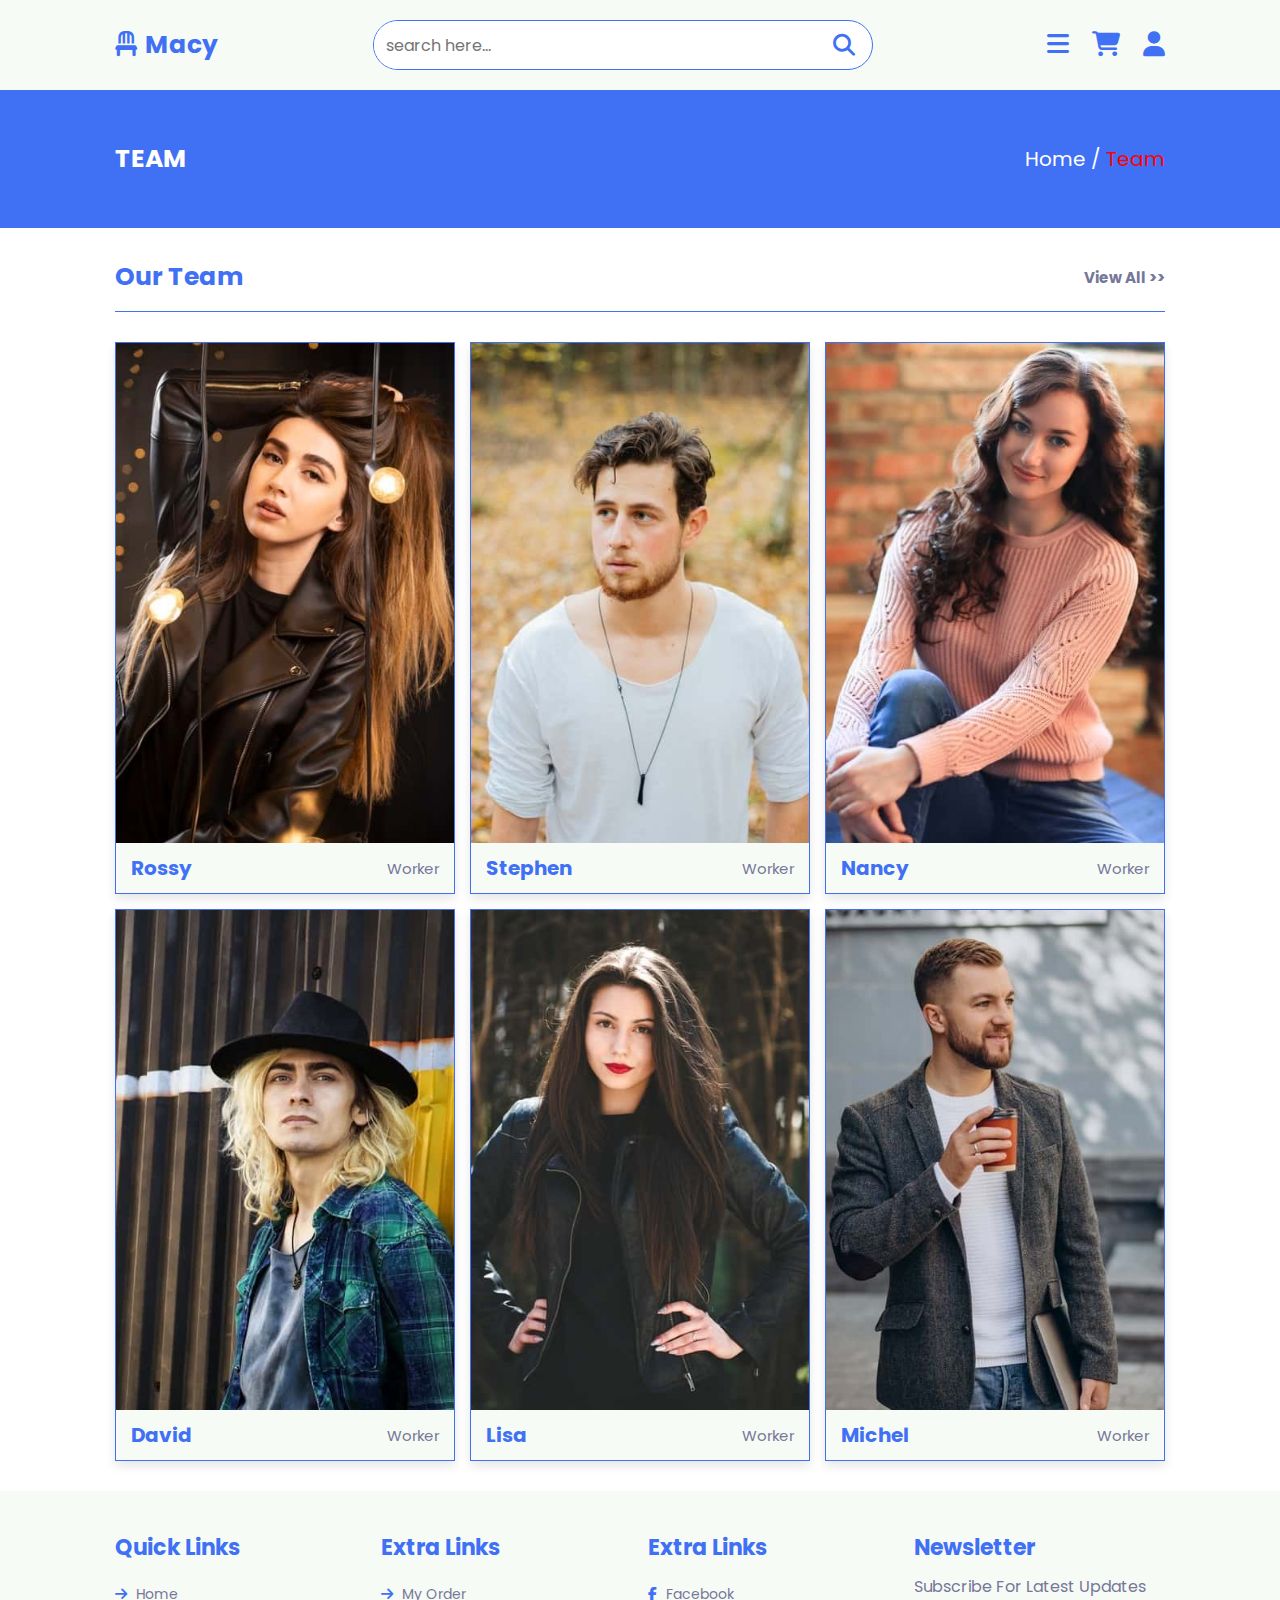
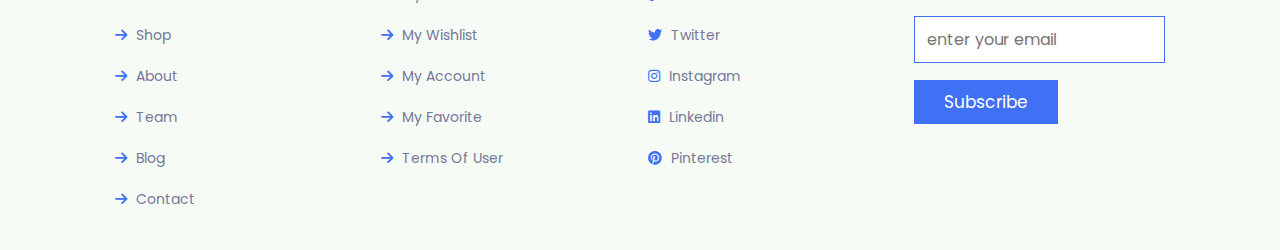
<file: team.html>
<!DOCTYPE html>
<html lang="en">
  <head>
    <meta charset="UTF-8" />
    <meta http-equiv="X-UA-Compatible" content="IE=edge" />
    <meta name="viewport" content="width=device-width, initial-scale=1.0" />
    <title>Team - Macy</title>

    <!--font awesome-->
    <link
      rel="stylesheet"
      href="https://cdnjs.cloudflare.com/ajax/libs/font-awesome/6.2.1/css/all.min.css"
    />

    <!--css file-->
    <link rel="stylesheet" href="styles.css" />
  </head>
  <body>
    <!-- header section starts  -->
    <header class="header">
      <a href="index.html" class="logo">
        <i class="fas fa-chair"></i> Macy
      </a>

      <form action="" class="search-form">
        <input type="search" placeholder="search here..." id="search-box" />
        <label for="search-box" class="fas fa-search"></label>
      </form>

      <div class="icons">
        <div id="menu-btn" class="fas fa-bars"></div>
        <div id="search-btn" class="fas fa-search"></div>
        <div id="cart-btn" class="fas fa-shopping-cart"></div>
        <div id="login-btn" class="fas fa-user"></div>
      </div>
    </header>
    <!-- header section ends  -->
    <!-- closer btn  -->
    <div id="closer" class="fas fa-times"></div>
    <!-- navbar  -->
    <nav class="navbar">
      <a href="index.html">home</a>
      <a href="shop.html">shop</a>
      <a href="about.html">about</a>
      <a href="team.html">team</a>
      <a href="blog.html">blog</a>
      <a href="contact.html">contact</a>
    </nav>
    <!-- shopping cart  -->
    <div class="shopping-cart">
      <div class="box">
        <i class="fas fa-times"></i>
        <img src="images/cart-img-1.jpg" alt="" />
        <div class="content">
          <h3>morden furniture</h3>
          <span class="quantity"> 1 </span>
          <span class="multiply"> x </span>
          <span class="price"> $140.00 </span>
        </div>
      </div>

      <div class="box">
        <i class="fas fa-times"></i>
        <img src="images/cart-img-2.jpg" alt="" />
        <div class="content">
          <h3>morden furniture</h3>
          <span class="quantity"> 1 </span>
          <span class="multiply"> x </span>
          <span class="price"> $140.00 </span>
        </div>
      </div>

      <div class="box">
        <i class="fas fa-times"></i>
        <img src="images/cart-img-3.jpg" alt="" />
        <div class="content">
          <h3>morden furniture</h3>
          <span class="quantity"> 1 </span>
          <span class="multiply"> x </span>
          <span class="price"> $140.00 </span>
        </div>
      </div>

      <div class="box">
        <i class="fas fa-times"></i>
        <img src="images/cart-img-4.jpg" alt="" />
        <div class="content">
          <h3>morden furniture</h3>
          <span class="quantity"> 1 </span>
          <span class="multiply"> x </span>
          <span class="price"> $140.00 </span>
        </div>
      </div>

      <h3 class="total">total : <span>$560.00</span></h3>

      <a href="#" class="btn">checkout</a>
    </div>

    <!-- login form  -->
    <div class="login-form">
      <form action="">
        <h3>login form</h3>
        <input type="email" placeholder="email address" class="box" />
        <input type="password" placeholder="password" class="box" />
        <div class="remember">
          <input type="checkbox" name="" id="remember-me" />
          <label for="remember-me">remember me</label>
        </div>
        <input type="submit" value="login now" class="btn" />
        <p>forget password? <a href="#">click here</a></p>
        <p>new here? <a href="#">create account</a></p>
      </form>
    </div>

    <section class="heading">
      <h3>team</h3>
      <p><a href="index.html">home</a> / <span>team</span></p>
    </section>

    <section class="team">
      <h1 class="title"><span>our team</span> <a href="#">view all >></a></h1>

      <div class="box-container">
        <div class="box">
          <div class="share">
            <a href="#" class="fab fa-facebook-f"></a>
            <a href="#" class="fab fa-twitter"></a>
            <a href="#" class="fab fa-linkedin-in"></a>
            <a href="#" class="fab fa-instagram"></a>
          </div>
          <div class="image">
            <img src="images/team-1.jpg" alt="" />
          </div>
          <div class="user">
            <h3>rossy</h3>
            <span>worker</span>
          </div>
        </div>

        <div class="box">
          <div class="share">
            <a href="#" class="fab fa-facebook-f"></a>
            <a href="#" class="fab fa-twitter"></a>
            <a href="#" class="fab fa-linkedin-in"></a>
            <a href="#" class="fab fa-instagram"></a>
          </div>
          <div class="image">
            <img src="images/team-2.jpg" alt="" />
          </div>
          <div class="user">
            <h3>stephen</h3>
            <span>worker</span>
          </div>
        </div>

        <div class="box">
          <div class="share">
            <a href="#" class="fab fa-facebook-f"></a>
            <a href="#" class="fab fa-twitter"></a>
            <a href="#" class="fab fa-linkedin-in"></a>
            <a href="#" class="fab fa-instagram"></a>
          </div>
          <div class="image">
            <img src="images/team-3.jpg" alt="" />
          </div>
          <div class="user">
            <h3>nancy</h3>
            <span>worker</span>
          </div>
        </div>

        <div class="box">
          <div class="share">
            <a href="#" class="fab fa-facebook-f"></a>
            <a href="#" class="fab fa-twitter"></a>
            <a href="#" class="fab fa-linkedin-in"></a>
            <a href="#" class="fab fa-instagram"></a>
          </div>
          <div class="image">
            <img src="images/team-4.jpg" alt="" />
          </div>
          <div class="user">
            <h3>david</h3>
            <span>worker</span>
          </div>
        </div>

        <div class="box">
          <div class="share">
            <a href="#" class="fab fa-facebook-f"></a>
            <a href="#" class="fab fa-twitter"></a>
            <a href="#" class="fab fa-linkedin-in"></a>
            <a href="#" class="fab fa-instagram"></a>
          </div>
          <div class="image">
            <img src="images/team-5.jpg" alt="" />
          </div>
          <div class="user">
            <h3>lisa</h3>
            <span>worker</span>
          </div>
        </div>

        <div class="box">
          <div class="share">
            <a href="#" class="fab fa-facebook-f"></a>
            <a href="#" class="fab fa-twitter"></a>
            <a href="#" class="fab fa-linkedin-in"></a>
            <a href="#" class="fab fa-instagram"></a>
          </div>
          <div class="image">
            <img src="images/team-6.jpg" alt="" />
          </div>
          <div class="user">
            <h3>michel</h3>
            <span>worker</span>
          </div>
        </div>
      </div>
    </section>

    <!-- footer section  -->
    <section class="footer">
      <div class="box-container">
        <div class="box">
          <h3>quick links</h3>
          <a href="index.html"> <i class="fas fa-arrow-right"></i> home</a>
          <a href="shop.html"> <i class="fas fa-arrow-right"></i> shop</a>
          <a href="about.html"> <i class="fas fa-arrow-right"></i> about</a>
          <a href="team.html"> <i class="fas fa-arrow-right"></i> team</a>
          <a href="blog.html"> <i class="fas fa-arrow-right"></i> blog</a>
          <a href="contact.html"> <i class="fas fa-arrow-right"></i> contact</a>
        </div>

        <div class="box">
          <h3>extra links</h3>
          <a href="#"> <i class="fas fa-arrow-right"></i> my order</a>
          <a href="#"> <i class="fas fa-arrow-right"></i> my wishlist</a>
          <a href="#"> <i class="fas fa-arrow-right"></i> my account</a>
          <a href="#"> <i class="fas fa-arrow-right"></i> my favorite</a>
          <a href="#"> <i class="fas fa-arrow-right"></i> terms of user</a>
        </div>

        <div class="box">
          <h3>extra links</h3>
          <a href="#"> <i class="fab fa-facebook-f"></i> facebook</a>
          <a href="#"> <i class="fab fa-twitter"></i> twitter</a>
          <a href="#"> <i class="fab fa-instagram"></i> instagram</a>
          <a href="#"> <i class="fab fa-linkedin"></i> linkedin</a>
          <a href="#"> <i class="fab fa-pinterest"></i> pinterest</a>
        </div>

        <div class="box">
          <h3>newsletter</h3>
          <p>subscribe for latest updates</p>
          <form action="">
            <input type="email" name="" placeholder="enter your email" id="" />
            <input type="submit" value="subscribe" class="btn" />
          </form>
        </div>
      </div>
    </section>

    <script src="app.js"></script>
  </body>
</html>
</file>
<file: styles.css>
@import url("https://fonts.googleapis.com/css2?family=Poppins:wght@100;300;400;500;600&display=swap");
* {
  font-family: "Poppins", sans-serif;
  margin: 0;
  padding: 0;
  box-sizing: border-box;
  outline: none;
  border: none;
  text-decoration: none;
  text-transform: capitalize;
  transition: 0.2s linear;
}

html {
  font-size: 62.5%;
  overflow-x: hidden;
}

section {
  padding: 3rem 9%;
}

.header {
  padding: 2rem 9%;
  position: sticky;
  top: 0;
  left: 0;
  right: 0;
  z-index: 100;
  background: #f6fbf6;
  display: flex;
  align-items: center;
  justify-content: space-between;
}

.header .logo {
  font-size: 2.5rem;
  color: #4070f4;
  font-weight: bolder;
}

.header .logo i {
  padding-right: 0.3rem;
}

.header .search-form {
  height: 5rem;
  width: 50rem;
  border-radius: 5rem;
  background: #fff;
  overflow: hidden;
  display: flex;
  align-items: center;
  border: 0.1rem solid #4070f4;
}

.header .search-form input {
  height: 100%;
  width: 100%;
  padding: 0 1.2rem;
  font-size: 1.6rem;
  color: #4070f4;
  text-transform: none;
}

.header .search-form label {
  font-size: 2.2rem;
  padding-right: 1.7rem;
  cursor: pointer;
  color: #4070f4;
}

.header .search-form label:hover {
  color: #779;
}

.header .icons div {
  margin-left: 2rem;
  font-size: 2.5rem;
  cursor: pointer;
  color: #4070f4;
}

.header .icons div:hover {
  color: #779;
}

#search-btn {
  display: none;
}

#closer {
  position: fixed;
  top: 1.5rem;
  right: 2rem;
  font-size: 5rem;
  cursor: pointer;
  z-index: 10000;
  color: #4070f4;
  animation: rotate 0.4s linear 0.4s backwards;
  display: none;
}

@keyframes rotate {
  0% {
    transform: rotate(360deg);
    opacity: 0;
  }
}

#closer:hover {
  color: #779;
}

.navbar {
  position: fixed;
  top: 0;
  right: -101%;
  z-index: 1000;
  width: 35rem;
  height: 100vh;
  background: #fff;
  display: flex;
  align-items: center;
  justify-content: center;
  flex-flow: column;
}

.navbar.active {
  right: 0;
  box-shadow: 0 0 0 100vw rgba(0, 0, 0, 0.5);
  transition: 0.4s linear;
}

.navbar a {
  margin: 1rem 0;
  font-size: 2.5rem;
  color: #4070f4;
}

.navbar a:hover {
  color: #779;
}

.shopping-cart {
  position: fixed;
  top: 0;
  right: -101%;
  z-index: 1000;
  width: 35rem;
  height: 100vh;
  background: #fff;
  padding: 2rem;
  padding-top: 8rem;
  overflow-y: scroll;
}

.shopping-cart.active {
  right: 0;
  box-shadow: 0 0 0 100vw rgba(0, 0, 0, 0.5);
  transition: 0.4s linear;
}

.shopping-cart::-webkit-scrollbar {
  width: 0.8rem;
}

.shopping-cart::-webkit-scrollbar-track {
  background: #fff;
}

.shopping-cart::-webkit-scrollbar-thumb {
  background: #4070f4;
}

.shopping-cart .box {
  display: flex;
  align-items: center;
  gap: 1.5rem;
  position: relative;
  margin-bottom: 1rem;
}

.shopping-cart .box .fa-times {
  position: absolute;
  top: 50%;
  right: 1rem;
  transform: translateY(-50%);
  font-size: 2rem;
  color: #779;
  cursor: pointer;
}

.shopping-cart .box .fa-times:hover {
  color: #4070f4;
}

.shopping-cart .box img {
  height: 8rem;
}

.shopping-cart .box .content h3 {
  color: #4070f4;
  font-size: 1.8rem;
  padding-bottom: 0.5rem;
}

.shopping-cart .box .content span {
  font-size: 1.5rem;
  color: #779;
}

.shopping-cart .box .content span.multipy {
  margin: 0 1rem;
}

.shopping-cart .total {
  text-align: center;
  font-size: 2rem;
  padding: 1rem 0;
  color: #779;
}

.shopping-cart .total span {
  color: #4070f4;
}

.btn {
  display: inline-block;
  margin-top: 1rem;
  padding: 0.9rem 3rem;
  font-size: 1.7rem;
  background: #4070f4;
  color: #fff;
  cursor: pointer;
}

.btn:hover {
  background: #0b21ad;
}

.shopping-cart .btn {
  width: 100%;
  text-align: center;
}

.login-form {
  position: fixed;
  top: 0;
  right: -101%;
  z-index: 1000;
  width: 35rem;
  height: 100vh;
  background: #fff;
  padding: 2rem;
  display: flex;
  align-items: center;
  justify-content: center;
}

.login-form.active {
  right: 0;
  box-shadow: 0 0 0 100vw rgba(0, 0, 0, 0.5);
  transition: 0.4s linear;
}

.login-form form {
  padding: 1.7rem;
  border: 0.1rem solid #4070f4;
}

.login-form form h3 {
  font-size: 2.2rem;
  padding-bottom: 1rem;
  color: #4070f4;
}

.login-form form .box {
  width: 100%;
  text-transform: none;
  font-size: 1.5rem;
  color: #4070f4;
  padding: 1rem 1.2rem;
  border: 0.1rem solid #4070f4;
  margin: 0.7rem 0;
}

.login-form form .remember {
  display: flex;
  align-items: center;
  gap: 0.5rem;
}

.login-form form .remember label {
  padding: 1rem 0;
  cursor: pointer;
  font-size: 1.5rem;
  color: #779;
}

.login-form form .btn {
  margin: 1rem 0;
  width: 100%;
  text-align: center;
}

.login-form form p {
  padding-top: 1rem;
  font-size: 1.4rem;
  color: #779;
}

.login-form form p a {
  color: #4070f4;
}

.login-form form p a:hover {
  text-decoration: underline;
}

.home {
  position: relative;
}

.home .slides-container .slide {
  display: flex;
  align-items: center;
  flex-wrap: wrap;
  gap: 1.5rem;
  display: none;
}

.home .slides-container .slide.active {
  display: flex;
}

.home .slides-container .slide .content {
  flex: 1 1 40rem;
  animation: fadeLeft 0.4s linear 0.4s backwards;
}

@keyframes fadeLeft {
  0% {
    transform: translateX(-5rem);
    opacity: 0;
  }
}

.home .slides-container .slide .content span {
  font-size: 2.5rem;
  color: #779;
}

.home .slides-container .slide .content h3 {
  font-size: 6rem;
  color: #4070f4;
  padding-top: 0.5rem;
}

.home .slides-container .slide .content p {
  font-size: 1.5rem;
  color: #779;
  padding: 0.5rem 0;
  line-height: 2;
}

.home .slides-container .slide .image {
  flex: 1 1 40rem;
  padding: 3rem 0;
}

.home .slides-container .slide .image img {
  width: 100%;
  animation: fadeOut 0.4s linear;
}

@keyframes fadeOut {
  0% {
    transform: scale(0.5);
    opacity: 0;
  }
}

.home #slide-next,
.home #slide-prev {
  position: absolute;
  top: 50%;
  transform: translateY(-50%);
  height: 5rem;
  width: 5rem;
  line-height: 5rem;
  font-size: 3rem;
  box-shadow: 0 0.5rem 1rem rgba(0, 0, 0, 0.1);
  border: 0.1rem solid #4070f4;
  text-align: center;
  background: #fff;
  cursor: pointer;
}

.home #slide-next:hover,
.home #slide-prev:hover {
  background: #4070f4;
  color: #fff;
}

.home #slide-next {
  right: 2rem;
}

.home #slide-prev {
  left: 2rem;
}

.banner-container {
  display: grid;
  grid-template-columns: repeat(auto-fit, minmax(30rem, 1fr));
  gap: 1.5rem;
}

.banner-container .banner {
  height: 25rem;
  overflow: hidden;
  position: relative;
}

.banner-container .banner img {
  height: 100%;
  width: 100%;
  object-fit: cover;
}

.banner-container .banner:hover img {
  transform: scale(1.2);
}

.banner-container .banner .content {
  position: absolute;
  top: 50%;
  left: 2rem;
  transform: translateY(-50%);
}

.banner-container .banner .content span {
  font-size: 1.7rem;
  color: #779;
}

.banner-container .banner .content h3 {
  padding-top: 0.5rem;
  font-size: 2.2rem;
  color: #4070f4;
}

.banner-container .banner .content .btn {
  padding: 0.7rem 2.5rem;
}

.footer {
  background: #f6fbf6;
}

.footer .box-container {
  display: grid;
  grid-template-columns: repeat(auto-fit, minmax(25rem, 1fr));
  gap: 1.5rem;
}

.footer .box-container .box h3 {
  font-size: 2.2rem;
  color: #4070f4;
  padding: 1rem 0;
}

.footer .box-container .box p {
  font-size: 1.6rem;
  color: #779;
  padding-bottom: 1rem;
}

.footer .box-container .box a {
  font-size: 1.4rem;
  color: #779;
  padding: 1rem 0;
  display: block;
}

.footer .box-container .box a:hover {
  color: #4070f4;
}

.footer .box-container .box a:hover i {
  padding-right: 2rem;
}

.footer .box-container .box a i {
  padding-right: 0.5rem;
  color: #4070f4;
}

.footer .box-container .box form input[type="email"] {
  width: 100%;
  padding: 1rem 1.2rem;
  font-size: 1.6rem;
  color: #4070f4;
  text-transform: none;
  margin: 0.7rem 0;
  border: 0.1rem solid #4070f4;
}

.credit {
  text-align: center;
  font-size: 2rem;
  color: #fff;
  background: #4070f4;
}

.heading {
  background: #4070f4;
  display: flex;
  align-items: center;
  justify-content: space-between;
  padding-top: 5rem;
  padding-bottom: 5rem;
}

.heading h3 {
  font-size: 2.5rem;
  text-transform: uppercase;
  color: #fff;
}

.heading p {
  color: #fff;
  font-size: 2rem;
}

.heading p span {
  color: red;
}

.heading p a {
  color: #fff;
}

.heading p a:hover {
  color: red;
}

.title {
  display: flex;
  align-items: center;
  justify-content: space-between;
  margin-bottom: 3rem;
  border-bottom: 0.1rem solid #4070f4;
  padding-bottom: 1.5rem;
}

.title span {
  font-size: 2.5rem;
  color: #4070f4;
}

.title a {
  font-size: 1.5rem;
  color: #779;
}

.title a:hover {
  color: #4070f4;
}

.category .box-container {
  display: grid;
  grid-template-columns: repeat(auto-fit, minmax(16rem, 1fr));
  gap: 1.5rem;
}

.category .box-container .box {
  padding: 2rem;
  border: 0.1rem solid #4070f4;
  text-align: center;
}

.category .box-container .box:hover {
  background: #4070f4;
}

.category .box-container .box:hover img {
  filter: invert(1);
}

.category .box-container .box:hover h3 {
  color: #fff;
}

.category .box-container .box img {
  height: 6rem;
  margin-bottom: 1rem;
}

.category .box-container .box h3 {
  font-size: 1.7rem;
  color: #4070f4;
}

.products .box-container {
  display: grid;
  grid-template-columns: repeat(auto-fit, minmax(26rem, 1fr));
  gap: 1.5rem;
}

.products .box-container .box {
  position: relative;
  background: #f2f2f2;
  overflow: hidden;
}

.products .box-container .box:hover .image img {
  transform: scale(1.2);
}

.products .box-container .box:hover .icons {
  top: 0;
}

.products .box-container .box .icons {
  position: absolute;
  top: -100%;
  left: 0;
  height: 30rem;
  width: 100%;
  display: flex;
  align-items: center;
  justify-content: center;
  gap: 0.5rem;
  background: rgba(242, 242, 242, 0.7);
  z-index: 10;
}

.products .box-container .box .icons a {
  text-align: center;
  height: 5rem;
  line-height: 5rem;
  width: 5rem;
  background: #fff;
  color: #4070f4;
  font-size: 2rem;
  box-shadow: 0 0.5rem 1rem rgba(0, 0, 0, 0.1);
}

.products .box-container .box .icons a:hover {
  background: #4070f4;
  color: #fff;
}

.products .box-container .box .image {
  height: 30rem;
  width: 100%;
  overflow: hidden;
}

.products .box-container .box .image img {
  height: 100%;
  width: 100%;
  object-fit: cover;
}

.products .box-container .box .content {
  padding: 1.5rem 2rem;
}

.products .box-container .box .content .price {
  font-size: 1.7rem;
  color: #779;
}

.products .box-container .box .content h3 {
  font-size: 2rem;
  color: #4070f4;
  padding: 0.5rem 0;
}

.products .box-container .box .content .stars {
  font-size: 1.7rem;
}

.products .box-container .box .content .stars i {
  color: gold;
}

.products .box-container .box .content .stars span {
  color: #779;
}

.about {
  display: flex;
  align-items: center;
  flex-wrap: wrap;
  gap: 2rem;
}

.about .image {
  flex: 1 1 40rem;
}

.about .image img {
  width: 100%;
}

.about .content {
  flex: 1 1 40rem;
}

.about .content span {
  font-size: 2rem;
  color: #779;
}

.about .content h3 {
  font-size: 2.5rem;
  color: #4070f4;
  padding-top: 1rem;
}

.about .content p {
  font-size: 1.4rem;
  color: #779;
  padding: 1rem 0;
  line-height: 2;
}

.services .box-container {
  display: grid;
  grid-template-columns: repeat(auto-fit, minmax(30rem, 1fr));
  gap: 1.5rem;
}

.services .box-container .box {
  padding: 2rem;
  text-align: center;
  border: 0.1rem solid #4070f4;
}

.services .box-container .box img {
  height: 8rem;
  margin-bottom: 1rem;
}

.services .box-container .box h3 {
  font-size: 2.2rem;
  color: #4070f4;
}

.services .box-container .box p {
  font-size: 1.4rem;
  color: #779;
  line-height: 2;
  padding: 1rem 0;
}

.team .box-container {
  display: grid;
  grid-template-columns: repeat(auto-fit, minmax(30rem, 1fr));
  gap: 1.5rem;
}

.team .box-container .box {
  position: relative;
  overflow: hidden;
  border: 0.1rem solid #4070f4;
  box-shadow: 0 0.5rem 1rem rgba(0, 0, 0, 0.1);
  background: #f6fbf6;
}

.team .box-container .box:hover .image img {
  transform: scale(1.1);
}

.team .box-container .box:hover .share {
  left: 0;
}

.team .box-container .box .share {
  width: 7rem;
  height: 50rem;
  position: absolute;
  top: 0;
  left: -8rem;
  z-index: 10;
  background: #4070f4;
  display: flex;
  flex-flow: column;
  justify-content: center;
  align-items: center;
  gap: 0.7rem;
}

.team .box-container .box .share a {
  height: 5rem;
  width: 5rem;
  line-height: 5rem;
  font-size: 2.2rem;
  color: #fff;
  border: 0.1rem solid #fff;
  text-align: center;
}

.team .box-container .box .share a:hover {
  background: #fff;
  color: #4070f4;
}

.team .box-container .box .image {
  height: 50rem;
  width: 100%;
  overflow: hidden;
}

.team .box-container .box .image img {
  height: 100%;
  width: 100%;
  object-fit: cover;
}

.team .box-container .box .user {
  padding: 1rem 1.5rem;
  display: flex;
  align-items: center;
  justify-content: space-between;
}

.team .box-container .box .user h3 {
  font-size: 2rem;
  color: #4070f4;
}

.team .box-container .box .user span {
  font-size: 1.5rem;
  color: #779;
}

.blog .box-container {
  display: grid;
  grid-template-columns: repeat(auto-fit, minmax(30rem, 1fr));
  gap: 1.5rem;
}

.blog .box-container .box {
  border: 0.1rem solid #4070f4;
  background: #f6fbf6;
  box-shadow: 0 0.5rem 1rem rgba(0, 0, 0, 0.1);
}

.blog .box-container .box:hover .image img {
  transform: scale(1.2);
}

.blog .box-container .box .image {
  height: 25rem;
  width: 100%;
  overflow: hidden;
}

.blog .box-container .box .image img {
  height: 100%;
  width: 100%;
  object-fit: cover;
}

.blog .box-container .box .content {
  padding: 1.5rem 2rem;
}

.blog .box-container .box .content h3 {
  font-size: 2rem;
  color: #4070f4;
}

.blog .box-container .box .content p {
  font-size: 1.4rem;
  color: #779;
  line-height: 2;
  padding: 1rem 0;
}

.blog .box-container .box .content .icons {
  margin-top: 2rem;
  padding-top: 1.5rem;
  border-top: 0.1rem solid #4070f4;
  display: flex;
  align-items: center;
  justify-content: space-between;
}

.blog .box-container .box .content .icons a {
  font-size: 1.4rem;
  color: #779;
}

.blog .box-container .box .content .icons a:hover {
  color: #4070f4;
}

.blog .box-container .box .content .icons a i {
  padding-right: 0.5rem;
  color: #4070f4;
}

.contact {
  display: flex;
  flex-wrap: wrap;
  padding: 3rem 0;
}

.contact form {
  padding: 3rem;
  background: #f6fbf6;
  flex: 1 1 40rem;
}

.contact form h3 {
  font-size: 3rem;
  padding-bottom: 1rem;
  color: #4070f4;
}

.contact form span {
  display: block;
  padding-bottom: 1rem;
  color: #779;
  font-size: 1.6rem;
}

.contact form .box {
  width: 100%;
  background: none;
  border-bottom: 0.1rem solid #4070f4;
  font-size: 1.6rem;
  color: #4070f4;
  text-transform: none;
  padding: 0.5rem 0;
  margin-bottom: 1rem;
}

.contact form textarea {
  height: 15rem;
  resize: none;
}

.contact .map {
  flex: 1 1 40rem;
  width: 100%;
}

::-webkit-scrollbar {
  width: 0.8rem;
}

::-webkit-scrollbar-track {
  background: #f9f9f9;
}

::-webkit-scrollbar-thumb {
  background: #4070f4;
  border-radius: 1rem;
}

@media (max-width: 991px) {
  html {
    font-size: 55%;
  }
  .header {
    padding: 2rem;
  }
  section {
    padding: 3rem 2rem;
  }
  .home #slide-next,
  .home #slide-prev {
    top: 95%;
  }
  .home #slide-prev {
    left: auto;
    right: 8rem;
  }
}

@media (max-width: 768px) {
  #search-btn {
    display: inline-block;
  }
  .header .search-form {
    position: absolute;
    top: -101%;
    left: 0;
    right: 0;
    width: 100%;
    border-radius: 0;
    border-left: 0;
    border-right: 0;
  }
  .header .search-form.active {
    top: 99%;
  }
}

@media (max-width: 450px) {
  html {
    font-size: 50%;
  }
  .home .slides-container .slide .content h3 {
    font-size: 4rem;
  }
  .heading {
    flex-flow: column;
    gap: 1rem;
  }
}
</file>
